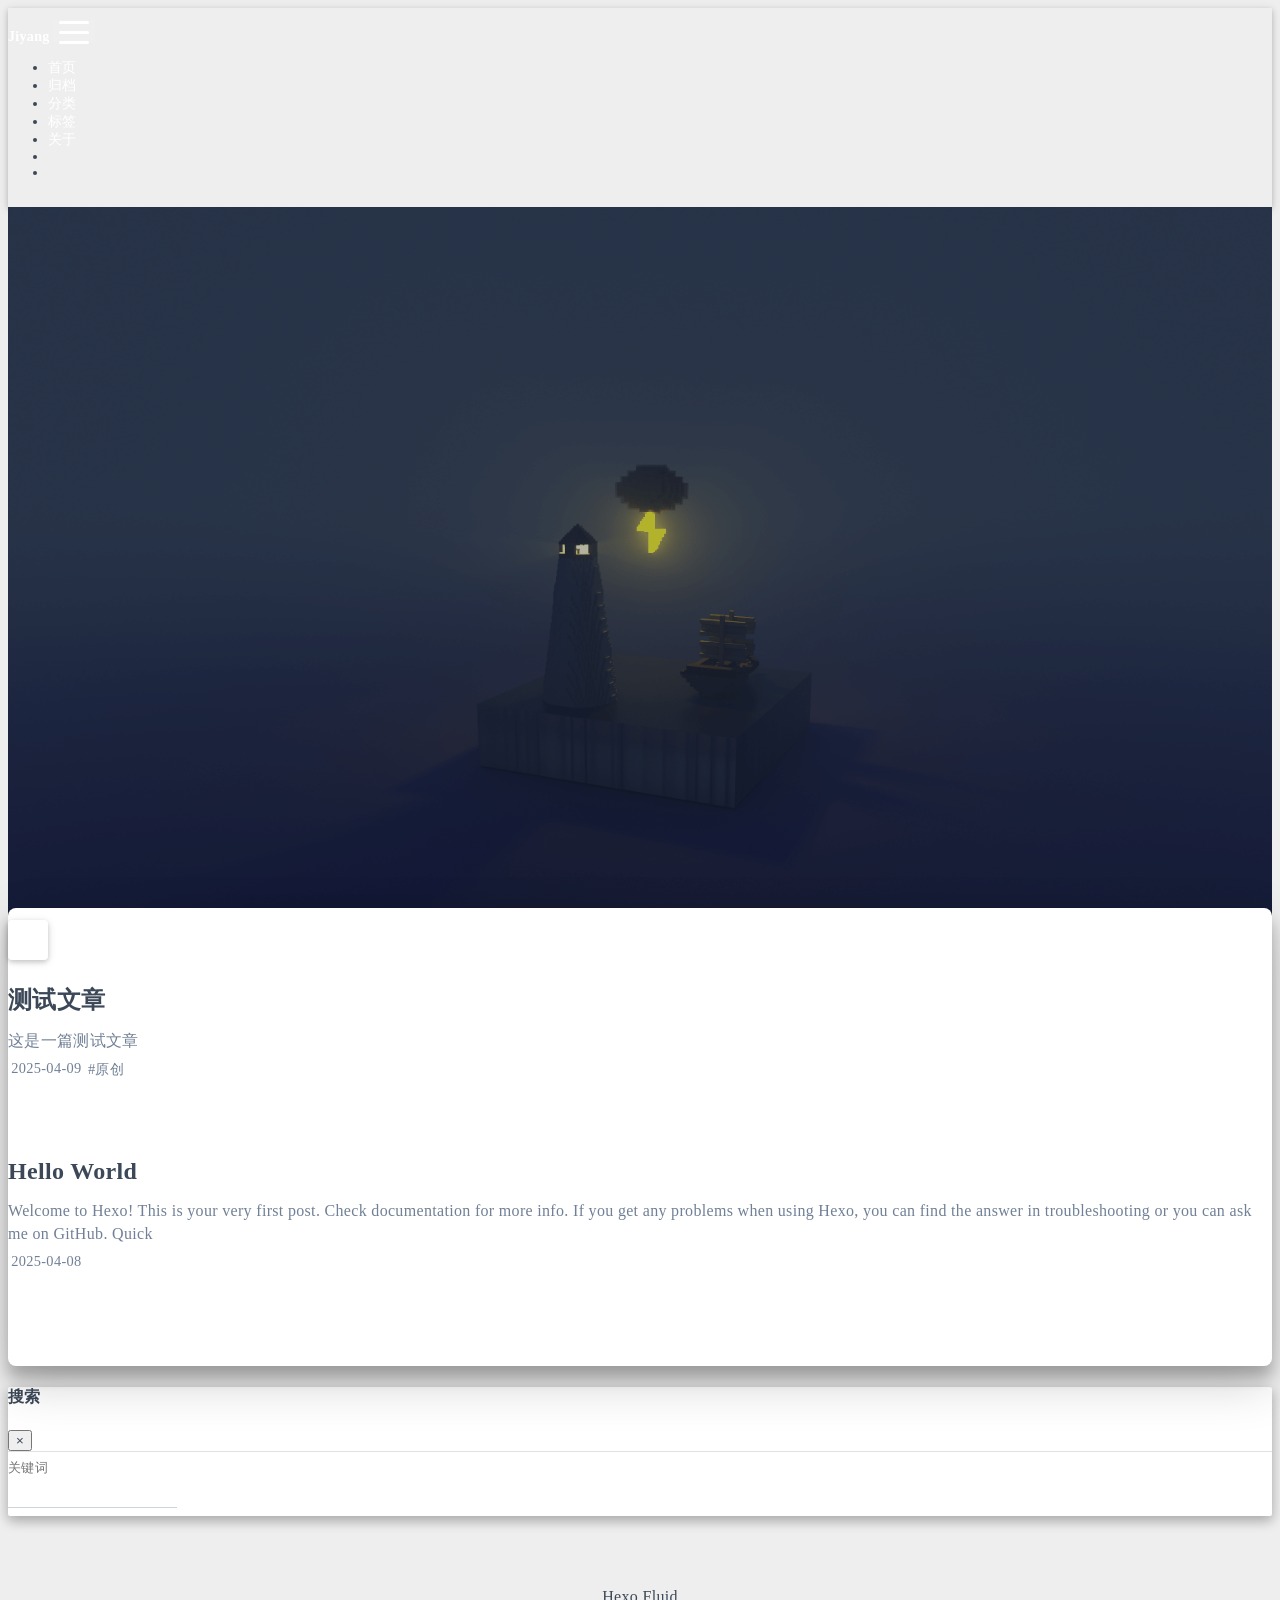
<file: index.html>
<!DOCTYPE html>
<html lang="zh-CN" data-default-color-scheme=auto>



<head>
  <meta charset="UTF-8">

  <link rel="apple-touch-icon" sizes="76x76" href="/img/fluid.png">
  <link rel="icon" href="/img/fluid.png">
  

  <meta name="viewport" content="width=device-width, initial-scale=1.0, maximum-scale=5.0, shrink-to-fit=no">
  <meta http-equiv="x-ua-compatible" content="ie=edge">
  
  <meta name="theme-color" content="#2f4154">
  <meta name="author" content="ChenJiyang">
  <meta name="keywords" content="">
  
    <meta name="description" content="Jiyang Blog">
<meta property="og:type" content="website">
<meta property="og:title" content="Jiyang">
<meta property="og:url" content="http://example.com/index.html">
<meta property="og:site_name" content="Jiyang">
<meta property="og:description" content="Jiyang Blog">
<meta property="og:locale" content="zh_CN">
<meta property="article:author" content="ChenJiyang">
<meta name="twitter:card" content="summary_large_image">
  
  
  
  <title>Jiyang</title>

  <link  rel="stylesheet" href="https://lib.baomitu.com/twitter-bootstrap/4.6.1/css/bootstrap.min.css" />





<!-- 主题依赖的图标库，不要自行修改 -->
<!-- Do not modify the link that theme dependent icons -->

<link rel="stylesheet" href="//at.alicdn.com/t/c/font_1749284_5i9bdhy70f8.css">



<link rel="stylesheet" href="//at.alicdn.com/t/c/font_1736178_k526ubmyhba.css">


<link  rel="stylesheet" href="/css/main.css" />


  <link id="highlight-css" rel="stylesheet" href="/css/highlight.css" />
  
    <link id="highlight-css-dark" rel="stylesheet" href="/css/highlight-dark.css" />
  




  <script id="fluid-configs">
    var Fluid = window.Fluid || {};
    Fluid.ctx = Object.assign({}, Fluid.ctx)
    var CONFIG = {"hostname":"example.com","root":"/","version":"1.9.8","typing":{"enable":true,"typeSpeed":70,"cursorChar":"_","loop":false,"scope":[]},"anchorjs":{"enable":true,"element":"h1,h2,h3,h4,h5,h6","placement":"left","visible":"hover","icon":""},"progressbar":{"enable":true,"height_px":3,"color":"#29d","options":{"showSpinner":false,"trickleSpeed":100}},"code_language":{"enable":true,"default":"TEXT"},"copy_btn":true,"image_caption":{"enable":true},"image_zoom":{"enable":true,"img_url_replace":["",""]},"toc":{"enable":true,"placement":"right","headingSelector":"h1,h2,h3,h4,h5,h6","collapseDepth":0},"lazyload":{"enable":true,"loading_img":"/img/loading.gif","onlypost":false,"offset_factor":2},"web_analytics":{"enable":true,"follow_dnt":true,"baidu":null,"google":{"measurement_id":null},"tencent":{"sid":null,"cid":null},"leancloud":{"app_id":"xGN4EGOf4oPCIUr2E6BwxQ4x-gzGzoHsz","app_key":"9xQtlixj0Y6fkducQRcvvfl6","server_url":"https://xgn4egof.lc-cn-n1-shared.com","path":"window.location.pathname","ignore_local":false},"umami":{"src":null,"website_id":null,"domains":null,"start_time":"2024-01-01T00:00:00.000Z","token":null,"api_server":null}},"search_path":"/local-search.xml","include_content_in_search":true};

    if (CONFIG.web_analytics.follow_dnt) {
      var dntVal = navigator.doNotTrack || window.doNotTrack || navigator.msDoNotTrack;
      Fluid.ctx.dnt = dntVal && (dntVal.startsWith('1') || dntVal.startsWith('yes') || dntVal.startsWith('on'));
    }
  </script>
  <script  src="/js/utils.js" ></script>
  <script  src="/js/color-schema.js" ></script>
  

  

  

  

  

  
    
  



  
<meta name="generator" content="Hexo 7.3.0"></head>


<body>
  

  <header>
    

<div class="header-inner" style="height: 100vh;">
  <nav id="navbar" class="navbar fixed-top  navbar-expand-lg navbar-dark scrolling-navbar">
  <div class="container">
    <a class="navbar-brand" href="/">
      <strong>Jiyang</strong>
    </a>

    <button id="navbar-toggler-btn" class="navbar-toggler" type="button" data-toggle="collapse"
            data-target="#navbarSupportedContent"
            aria-controls="navbarSupportedContent" aria-expanded="false" aria-label="Toggle navigation">
      <div class="animated-icon"><span></span><span></span><span></span></div>
    </button>

    <!-- Collapsible content -->
    <div class="collapse navbar-collapse" id="navbarSupportedContent">
      <ul class="navbar-nav ml-auto text-center">
        
          
          
          
          
            <li class="nav-item">
              <a class="nav-link" href="/" target="_self">
                <i class="iconfont icon-home-fill"></i>
                <span>首页</span>
              </a>
            </li>
          
        
          
          
          
          
            <li class="nav-item">
              <a class="nav-link" href="/archives/" target="_self">
                <i class="iconfont icon-archive-fill"></i>
                <span>归档</span>
              </a>
            </li>
          
        
          
          
          
          
            <li class="nav-item">
              <a class="nav-link" href="/categories/" target="_self">
                <i class="iconfont icon-category-fill"></i>
                <span>分类</span>
              </a>
            </li>
          
        
          
          
          
          
            <li class="nav-item">
              <a class="nav-link" href="/tags/" target="_self">
                <i class="iconfont icon-tags-fill"></i>
                <span>标签</span>
              </a>
            </li>
          
        
          
          
          
          
            <li class="nav-item">
              <a class="nav-link" href="/about/" target="_self">
                <i class="iconfont icon-user-fill"></i>
                <span>关于</span>
              </a>
            </li>
          
        
        
          <li class="nav-item" id="search-btn">
            <a class="nav-link" target="_self" href="javascript:;" data-toggle="modal" data-target="#modalSearch" aria-label="Search">
              <i class="iconfont icon-search"></i>
            </a>
          </li>
          
        
        
          <li class="nav-item" id="color-toggle-btn">
            <a class="nav-link" target="_self" href="javascript:;" aria-label="Color Toggle">
              <i class="iconfont icon-dark" id="color-toggle-icon"></i>
            </a>
          </li>
        
      </ul>
    </div>
  </div>
</nav>

  

<div id="banner" class="banner" parallax=true
     style="background: url('/img/default.png') no-repeat center center; background-size: cover;">
  <div class="full-bg-img">
    <div class="mask flex-center" style="background-color: rgba(0, 0, 0, 0.3)">
      <div class="banner-text text-center fade-in-up">
        <div class="h2">
          
            <span id="subtitle" data-typed-text="Jiyang Blog"></span>
          
        </div>

        
      </div>

      
        <div class="scroll-down-bar">
          <i class="iconfont icon-arrowdown"></i>
        </div>
      
    </div>
  </div>
</div>

</div>

  </header>

  <main>
    
      <div class="container nopadding-x-md">
        <div id="board"
          style="margin-top: 0">
          
          <div class="container">
            <div class="row">
              <div class="col-12 col-md-10 m-auto">
                


  <div class="row mx-auto index-card">
    
    
    <article class="col-12 col-md-12 mx-auto index-info">
      <h2 class="index-header">
        
        <a href="/2025/04/09/%E6%B5%8B%E8%AF%95%E6%96%87%E7%AB%A0/" target="_self">
          测试文章
        </a>
      </h2>

      
      <a class="index-excerpt index-excerpt__noimg" href="/2025/04/09/%E6%B5%8B%E8%AF%95%E6%96%87%E7%AB%A0/" target="_self">
        <div>
          这是一篇测试文章
        </div>
      </a>

      <div class="index-btm post-metas">
        
          <div class="post-meta mr-3">
            <i class="iconfont icon-date"></i>
            <time datetime="2025-04-09 21:25" pubdate>
              2025-04-09
            </time>
          </div>
        
        
        
          <div class="post-meta">
            <i class="iconfont icon-tags"></i>
            
              <a href="/tags/%E5%8E%9F%E5%88%9B/">#原创</a>
            
          </div>
        
      </div>
    </article>
  </div>

  <div class="row mx-auto index-card">
    
    
    <article class="col-12 col-md-12 mx-auto index-info">
      <h2 class="index-header">
        
        <a href="/2025/04/08/hello-world/" target="_self">
          Hello World
        </a>
      </h2>

      
      <a class="index-excerpt index-excerpt__noimg" href="/2025/04/08/hello-world/" target="_self">
        <div>
          Welcome to Hexo! This is your very first post. Check documentation for more info. If you get any problems when using Hexo, you can find the answer in troubleshooting or you can ask me on GitHub. Quick
        </div>
      </a>

      <div class="index-btm post-metas">
        
          <div class="post-meta mr-3">
            <i class="iconfont icon-date"></i>
            <time datetime="2025-04-08 22:33" pubdate>
              2025-04-08
            </time>
          </div>
        
        
        
      </div>
    </article>
  </div>





              </div>
            </div>
          </div>
        </div>
      </div>
    

    
      <a id="scroll-top-button" aria-label="TOP" href="#" role="button">
        <i class="iconfont icon-arrowup" aria-hidden="true"></i>
      </a>
    

    
      <div class="modal fade" id="modalSearch" tabindex="-1" role="dialog" aria-labelledby="ModalLabel"
     aria-hidden="true">
  <div class="modal-dialog modal-dialog-scrollable modal-lg" role="document">
    <div class="modal-content">
      <div class="modal-header text-center">
        <h4 class="modal-title w-100 font-weight-bold">搜索</h4>
        <button type="button" id="local-search-close" class="close" data-dismiss="modal" aria-label="Close">
          <span aria-hidden="true">&times;</span>
        </button>
      </div>
      <div class="modal-body mx-3">
        <div class="md-form mb-5">
          <input type="text" id="local-search-input" class="form-control validate">
          <label data-error="x" data-success="v" for="local-search-input">关键词</label>
        </div>
        <div class="list-group" id="local-search-result"></div>
      </div>
    </div>
  </div>
</div>

    

    
  </main>

  <footer>
    <div class="footer-inner">
  
    <div class="footer-content">
       <a href="https://hexo.io" target="_blank" rel="nofollow noopener"><span>Hexo</span></a> <i class="iconfont icon-love"></i> <a href="https://github.com/fluid-dev/hexo-theme-fluid" target="_blank" rel="nofollow noopener"><span>Fluid</span></a> 
    </div>
  
  
    <div class="statistics">
  
  

  
    
      <span id="leancloud-site-pv-container" style="display: none">
        总访问量
        <span id="leancloud-site-pv"></span>
        次
      </span>
    
    
      <span id="leancloud-site-uv-container" style="display: none">
        总访客数
        <span id="leancloud-site-uv"></span>
        人
      </span>
    
    

  

</div>

  
  
</div>

  </footer>

  <!-- Scripts -->
  
  <script  src="https://lib.baomitu.com/nprogress/0.2.0/nprogress.min.js" ></script>
  <link  rel="stylesheet" href="https://lib.baomitu.com/nprogress/0.2.0/nprogress.min.css" />

  <script>
    NProgress.configure({"showSpinner":false,"trickleSpeed":100})
    NProgress.start()
    window.addEventListener('load', function() {
      NProgress.done();
    })
  </script>


<script  src="https://lib.baomitu.com/jquery/3.6.4/jquery.min.js" ></script>
<script  src="https://lib.baomitu.com/twitter-bootstrap/4.6.1/js/bootstrap.min.js" ></script>
<script  src="/js/events.js" ></script>
<script  src="/js/plugins.js" ></script>


  <script  src="https://lib.baomitu.com/typed.js/2.0.12/typed.min.js" ></script>
  <script>
    (function (window, document) {
      var typing = Fluid.plugins.typing;
      var subtitle = document.getElementById('subtitle');
      if (!subtitle || !typing) {
        return;
      }
      var text = subtitle.getAttribute('data-typed-text');
      
        typing(text);
      
    })(window, document);
  </script>




  
    <script  src="/js/img-lazyload.js" ></script>
  




  <script defer src="/js/leancloud.js" ></script>

  <script  src="/js/local-search.js" ></script>





<!-- 主题的启动项，将它保持在最底部 -->
<!-- the boot of the theme, keep it at the bottom -->
<script  src="/js/boot.js" ></script>


  

  <noscript>
    <div class="noscript-warning">博客在允许 JavaScript 运行的环境下浏览效果更佳</div>
  </noscript>
</body>
</html>
</file>
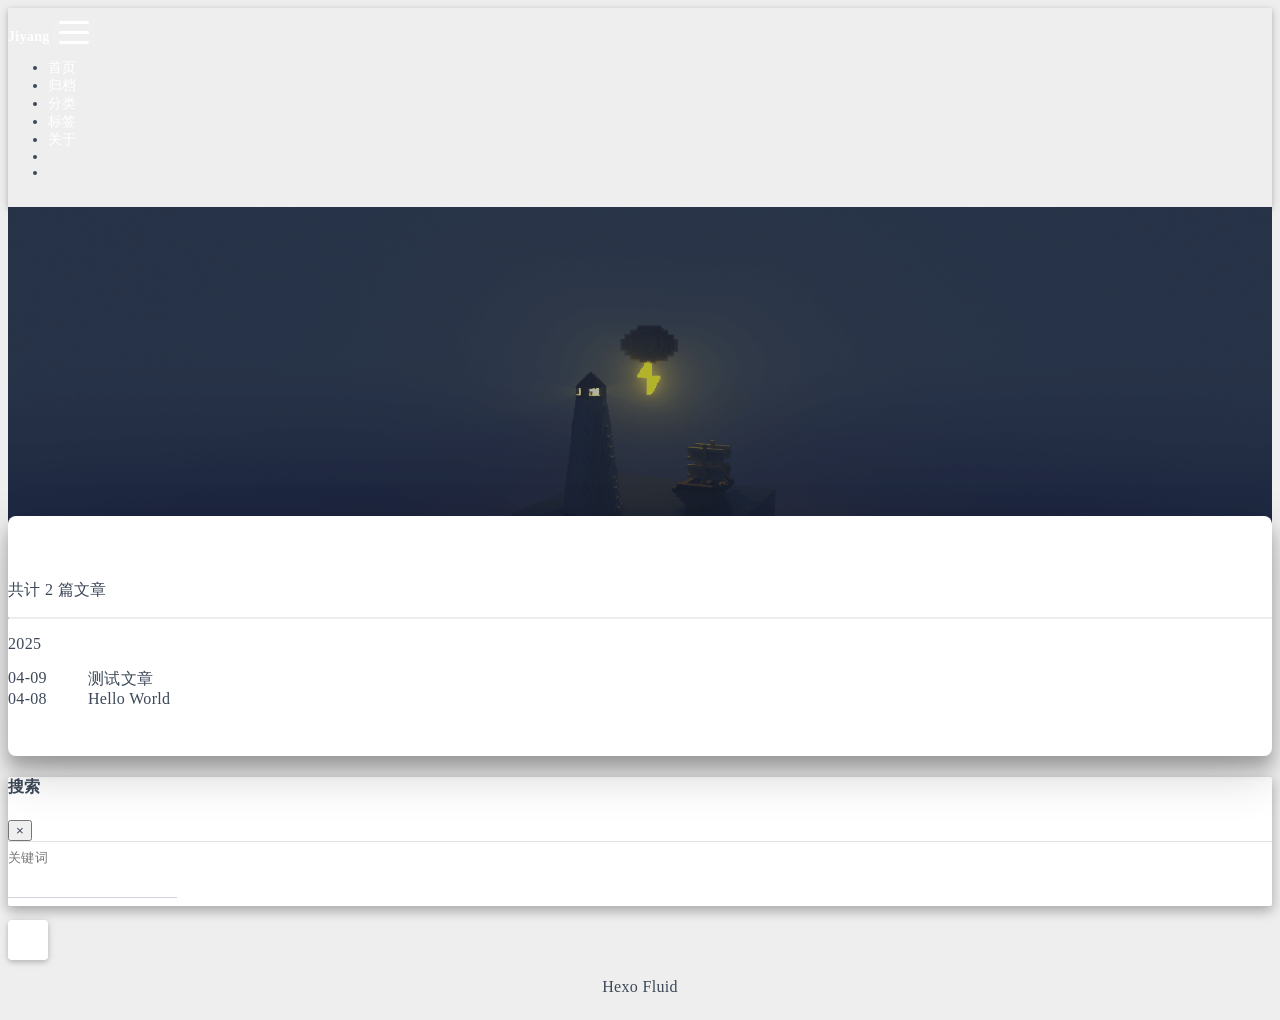
<file: archives/index.html>
<!DOCTYPE html>
<html lang="zh-CN" data-default-color-scheme=auto>



<head>
  <meta charset="UTF-8">

  <link rel="apple-touch-icon" sizes="76x76" href="/img/fluid.png">
  <link rel="icon" href="/img/fluid.png">
  

  <meta name="viewport" content="width=device-width, initial-scale=1.0, maximum-scale=5.0, shrink-to-fit=no">
  <meta http-equiv="x-ua-compatible" content="ie=edge">
  
  <meta name="theme-color" content="#2f4154">
  <meta name="author" content="ChenJiyang">
  <meta name="keywords" content="">
  
    <meta name="description" content="Jiyang Blog">
<meta property="og:type" content="website">
<meta property="og:title" content="归档">
<meta property="og:url" content="http://example.com/archives/index.html">
<meta property="og:site_name" content="Jiyang">
<meta property="og:description" content="Jiyang Blog">
<meta property="og:locale" content="zh_CN">
<meta property="article:author" content="ChenJiyang">
<meta name="twitter:card" content="summary_large_image">
  
  
  
  <title>归档 - Jiyang</title>

  <link  rel="stylesheet" href="https://lib.baomitu.com/twitter-bootstrap/4.6.1/css/bootstrap.min.css" />





<!-- 主题依赖的图标库，不要自行修改 -->
<!-- Do not modify the link that theme dependent icons -->

<link rel="stylesheet" href="//at.alicdn.com/t/c/font_1749284_5i9bdhy70f8.css">



<link rel="stylesheet" href="//at.alicdn.com/t/c/font_1736178_k526ubmyhba.css">


<link  rel="stylesheet" href="/css/main.css" />


  <link id="highlight-css" rel="stylesheet" href="/css/highlight.css" />
  
    <link id="highlight-css-dark" rel="stylesheet" href="/css/highlight-dark.css" />
  




  <script id="fluid-configs">
    var Fluid = window.Fluid || {};
    Fluid.ctx = Object.assign({}, Fluid.ctx)
    var CONFIG = {"hostname":"example.com","root":"/","version":"1.9.8","typing":{"enable":true,"typeSpeed":70,"cursorChar":"_","loop":false,"scope":[]},"anchorjs":{"enable":true,"element":"h1,h2,h3,h4,h5,h6","placement":"left","visible":"hover","icon":""},"progressbar":{"enable":true,"height_px":3,"color":"#29d","options":{"showSpinner":false,"trickleSpeed":100}},"code_language":{"enable":true,"default":"TEXT"},"copy_btn":true,"image_caption":{"enable":true},"image_zoom":{"enable":true,"img_url_replace":["",""]},"toc":{"enable":true,"placement":"right","headingSelector":"h1,h2,h3,h4,h5,h6","collapseDepth":0},"lazyload":{"enable":true,"loading_img":"/img/loading.gif","onlypost":false,"offset_factor":2},"web_analytics":{"enable":true,"follow_dnt":true,"baidu":null,"google":{"measurement_id":null},"tencent":{"sid":null,"cid":null},"leancloud":{"app_id":"xGN4EGOf4oPCIUr2E6BwxQ4x-gzGzoHsz","app_key":"9xQtlixj0Y6fkducQRcvvfl6","server_url":"https://xgn4egof.lc-cn-n1-shared.com","path":"window.location.pathname","ignore_local":false},"umami":{"src":null,"website_id":null,"domains":null,"start_time":"2024-01-01T00:00:00.000Z","token":null,"api_server":null}},"search_path":"/local-search.xml","include_content_in_search":true};

    if (CONFIG.web_analytics.follow_dnt) {
      var dntVal = navigator.doNotTrack || window.doNotTrack || navigator.msDoNotTrack;
      Fluid.ctx.dnt = dntVal && (dntVal.startsWith('1') || dntVal.startsWith('yes') || dntVal.startsWith('on'));
    }
  </script>
  <script  src="/js/utils.js" ></script>
  <script  src="/js/color-schema.js" ></script>
  

  

  

  

  

  
    
  



  
<meta name="generator" content="Hexo 7.3.0"></head>


<body>
  

  <header>
    

<div class="header-inner" style="height: 60vh;">
  <nav id="navbar" class="navbar fixed-top  navbar-expand-lg navbar-dark scrolling-navbar">
  <div class="container">
    <a class="navbar-brand" href="/">
      <strong>Jiyang</strong>
    </a>

    <button id="navbar-toggler-btn" class="navbar-toggler" type="button" data-toggle="collapse"
            data-target="#navbarSupportedContent"
            aria-controls="navbarSupportedContent" aria-expanded="false" aria-label="Toggle navigation">
      <div class="animated-icon"><span></span><span></span><span></span></div>
    </button>

    <!-- Collapsible content -->
    <div class="collapse navbar-collapse" id="navbarSupportedContent">
      <ul class="navbar-nav ml-auto text-center">
        
          
          
          
          
            <li class="nav-item">
              <a class="nav-link" href="/" target="_self">
                <i class="iconfont icon-home-fill"></i>
                <span>首页</span>
              </a>
            </li>
          
        
          
          
          
          
            <li class="nav-item">
              <a class="nav-link" href="/archives/" target="_self">
                <i class="iconfont icon-archive-fill"></i>
                <span>归档</span>
              </a>
            </li>
          
        
          
          
          
          
            <li class="nav-item">
              <a class="nav-link" href="/categories/" target="_self">
                <i class="iconfont icon-category-fill"></i>
                <span>分类</span>
              </a>
            </li>
          
        
          
          
          
          
            <li class="nav-item">
              <a class="nav-link" href="/tags/" target="_self">
                <i class="iconfont icon-tags-fill"></i>
                <span>标签</span>
              </a>
            </li>
          
        
          
          
          
          
            <li class="nav-item">
              <a class="nav-link" href="/about/" target="_self">
                <i class="iconfont icon-user-fill"></i>
                <span>关于</span>
              </a>
            </li>
          
        
        
          <li class="nav-item" id="search-btn">
            <a class="nav-link" target="_self" href="javascript:;" data-toggle="modal" data-target="#modalSearch" aria-label="Search">
              <i class="iconfont icon-search"></i>
            </a>
          </li>
          
        
        
          <li class="nav-item" id="color-toggle-btn">
            <a class="nav-link" target="_self" href="javascript:;" aria-label="Color Toggle">
              <i class="iconfont icon-dark" id="color-toggle-icon"></i>
            </a>
          </li>
        
      </ul>
    </div>
  </div>
</nav>

  

<div id="banner" class="banner" parallax=true
     style="background: url('/img/default.png') no-repeat center center; background-size: cover;">
  <div class="full-bg-img">
    <div class="mask flex-center" style="background-color: rgba(0, 0, 0, 0.3)">
      <div class="banner-text text-center fade-in-up">
        <div class="h2">
          
            <span id="subtitle" data-typed-text="归档"></span>
          
        </div>

        
      </div>

      
    </div>
  </div>
</div>

</div>

  </header>

  <main>
    
      <div class="container nopadding-x-md">
        <div id="board"
          >
          
          <div class="container">
            <div class="row">
              <div class="col-12 col-md-10 m-auto">
                

<div class="list-group">
  <p class="h4">共计 2 篇文章</p>
  <hr>
  
  
    
      
      <p class="h5">2025</p>
    
    <a href="/2025/04/09/%E6%B5%8B%E8%AF%95%E6%96%87%E7%AB%A0/" class="list-group-item list-group-item-action">
      <time>04-09</time>
      <div class="list-group-item-title">测试文章</div>
    </a>
  
    
    <a href="/2025/04/08/hello-world/" class="list-group-item list-group-item-action">
      <time>04-08</time>
      <div class="list-group-item-title">Hello World</div>
    </a>
  
</div>





              </div>
            </div>
          </div>
        </div>
      </div>
    

    
      <a id="scroll-top-button" aria-label="TOP" href="#" role="button">
        <i class="iconfont icon-arrowup" aria-hidden="true"></i>
      </a>
    

    
      <div class="modal fade" id="modalSearch" tabindex="-1" role="dialog" aria-labelledby="ModalLabel"
     aria-hidden="true">
  <div class="modal-dialog modal-dialog-scrollable modal-lg" role="document">
    <div class="modal-content">
      <div class="modal-header text-center">
        <h4 class="modal-title w-100 font-weight-bold">搜索</h4>
        <button type="button" id="local-search-close" class="close" data-dismiss="modal" aria-label="Close">
          <span aria-hidden="true">&times;</span>
        </button>
      </div>
      <div class="modal-body mx-3">
        <div class="md-form mb-5">
          <input type="text" id="local-search-input" class="form-control validate">
          <label data-error="x" data-success="v" for="local-search-input">关键词</label>
        </div>
        <div class="list-group" id="local-search-result"></div>
      </div>
    </div>
  </div>
</div>

    

    
  </main>

  <footer>
    <div class="footer-inner">
  
    <div class="footer-content">
       <a href="https://hexo.io" target="_blank" rel="nofollow noopener"><span>Hexo</span></a> <i class="iconfont icon-love"></i> <a href="https://github.com/fluid-dev/hexo-theme-fluid" target="_blank" rel="nofollow noopener"><span>Fluid</span></a> 
    </div>
  
  
    <div class="statistics">
  
  

  
    
      <span id="leancloud-site-pv-container" style="display: none">
        总访问量
        <span id="leancloud-site-pv"></span>
        次
      </span>
    
    
      <span id="leancloud-site-uv-container" style="display: none">
        总访客数
        <span id="leancloud-site-uv"></span>
        人
      </span>
    
    

  

</div>

  
  
</div>

  </footer>

  <!-- Scripts -->
  
  <script  src="https://lib.baomitu.com/nprogress/0.2.0/nprogress.min.js" ></script>
  <link  rel="stylesheet" href="https://lib.baomitu.com/nprogress/0.2.0/nprogress.min.css" />

  <script>
    NProgress.configure({"showSpinner":false,"trickleSpeed":100})
    NProgress.start()
    window.addEventListener('load', function() {
      NProgress.done();
    })
  </script>


<script  src="https://lib.baomitu.com/jquery/3.6.4/jquery.min.js" ></script>
<script  src="https://lib.baomitu.com/twitter-bootstrap/4.6.1/js/bootstrap.min.js" ></script>
<script  src="/js/events.js" ></script>
<script  src="/js/plugins.js" ></script>


  <script  src="https://lib.baomitu.com/typed.js/2.0.12/typed.min.js" ></script>
  <script>
    (function (window, document) {
      var typing = Fluid.plugins.typing;
      var subtitle = document.getElementById('subtitle');
      if (!subtitle || !typing) {
        return;
      }
      var text = subtitle.getAttribute('data-typed-text');
      
        typing(text);
      
    })(window, document);
  </script>




  
    <script  src="/js/img-lazyload.js" ></script>
  




  <script defer src="/js/leancloud.js" ></script>

  <script  src="/js/local-search.js" ></script>





<!-- 主题的启动项，将它保持在最底部 -->
<!-- the boot of the theme, keep it at the bottom -->
<script  src="/js/boot.js" ></script>


  

  <noscript>
    <div class="noscript-warning">博客在允许 JavaScript 运行的环境下浏览效果更佳</div>
  </noscript>
</body>
</html>
</file>
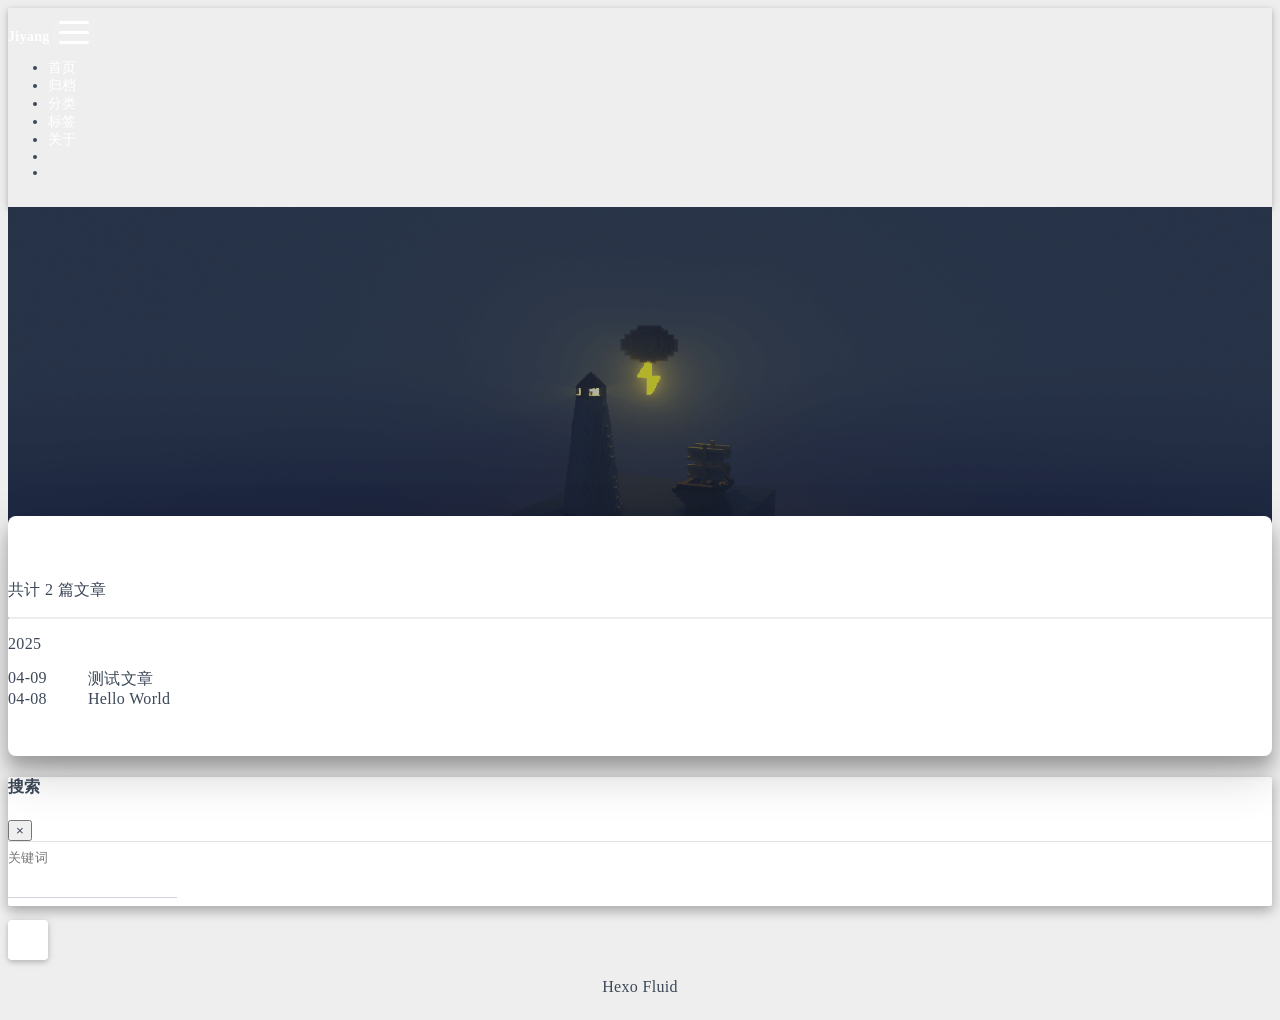
<file: archives/2025/index.html>
<!DOCTYPE html>
<html lang="zh-CN" data-default-color-scheme=auto>



<head>
  <meta charset="UTF-8">

  <link rel="apple-touch-icon" sizes="76x76" href="/img/fluid.png">
  <link rel="icon" href="/img/fluid.png">
  

  <meta name="viewport" content="width=device-width, initial-scale=1.0, maximum-scale=5.0, shrink-to-fit=no">
  <meta http-equiv="x-ua-compatible" content="ie=edge">
  
  <meta name="theme-color" content="#2f4154">
  <meta name="author" content="ChenJiyang">
  <meta name="keywords" content="">
  
    <meta name="description" content="Jiyang Blog">
<meta property="og:type" content="website">
<meta property="og:title" content="归档">
<meta property="og:url" content="http://example.com/archives/2025/index.html">
<meta property="og:site_name" content="Jiyang">
<meta property="og:description" content="Jiyang Blog">
<meta property="og:locale" content="zh_CN">
<meta property="article:author" content="ChenJiyang">
<meta name="twitter:card" content="summary_large_image">
  
  
  
  <title>归档 - Jiyang</title>

  <link  rel="stylesheet" href="https://lib.baomitu.com/twitter-bootstrap/4.6.1/css/bootstrap.min.css" />





<!-- 主题依赖的图标库，不要自行修改 -->
<!-- Do not modify the link that theme dependent icons -->

<link rel="stylesheet" href="//at.alicdn.com/t/c/font_1749284_5i9bdhy70f8.css">



<link rel="stylesheet" href="//at.alicdn.com/t/c/font_1736178_k526ubmyhba.css">


<link  rel="stylesheet" href="/css/main.css" />


  <link id="highlight-css" rel="stylesheet" href="/css/highlight.css" />
  
    <link id="highlight-css-dark" rel="stylesheet" href="/css/highlight-dark.css" />
  




  <script id="fluid-configs">
    var Fluid = window.Fluid || {};
    Fluid.ctx = Object.assign({}, Fluid.ctx)
    var CONFIG = {"hostname":"example.com","root":"/","version":"1.9.8","typing":{"enable":true,"typeSpeed":70,"cursorChar":"_","loop":false,"scope":[]},"anchorjs":{"enable":true,"element":"h1,h2,h3,h4,h5,h6","placement":"left","visible":"hover","icon":""},"progressbar":{"enable":true,"height_px":3,"color":"#29d","options":{"showSpinner":false,"trickleSpeed":100}},"code_language":{"enable":true,"default":"TEXT"},"copy_btn":true,"image_caption":{"enable":true},"image_zoom":{"enable":true,"img_url_replace":["",""]},"toc":{"enable":true,"placement":"right","headingSelector":"h1,h2,h3,h4,h5,h6","collapseDepth":0},"lazyload":{"enable":true,"loading_img":"/img/loading.gif","onlypost":false,"offset_factor":2},"web_analytics":{"enable":true,"follow_dnt":true,"baidu":null,"google":{"measurement_id":null},"tencent":{"sid":null,"cid":null},"leancloud":{"app_id":"xGN4EGOf4oPCIUr2E6BwxQ4x-gzGzoHsz","app_key":"9xQtlixj0Y6fkducQRcvvfl6","server_url":"https://xgn4egof.lc-cn-n1-shared.com","path":"window.location.pathname","ignore_local":false},"umami":{"src":null,"website_id":null,"domains":null,"start_time":"2024-01-01T00:00:00.000Z","token":null,"api_server":null}},"search_path":"/local-search.xml","include_content_in_search":true};

    if (CONFIG.web_analytics.follow_dnt) {
      var dntVal = navigator.doNotTrack || window.doNotTrack || navigator.msDoNotTrack;
      Fluid.ctx.dnt = dntVal && (dntVal.startsWith('1') || dntVal.startsWith('yes') || dntVal.startsWith('on'));
    }
  </script>
  <script  src="/js/utils.js" ></script>
  <script  src="/js/color-schema.js" ></script>
  

  

  

  

  

  
    
  



  
<meta name="generator" content="Hexo 7.3.0"></head>


<body>
  

  <header>
    

<div class="header-inner" style="height: 60vh;">
  <nav id="navbar" class="navbar fixed-top  navbar-expand-lg navbar-dark scrolling-navbar">
  <div class="container">
    <a class="navbar-brand" href="/">
      <strong>Jiyang</strong>
    </a>

    <button id="navbar-toggler-btn" class="navbar-toggler" type="button" data-toggle="collapse"
            data-target="#navbarSupportedContent"
            aria-controls="navbarSupportedContent" aria-expanded="false" aria-label="Toggle navigation">
      <div class="animated-icon"><span></span><span></span><span></span></div>
    </button>

    <!-- Collapsible content -->
    <div class="collapse navbar-collapse" id="navbarSupportedContent">
      <ul class="navbar-nav ml-auto text-center">
        
          
          
          
          
            <li class="nav-item">
              <a class="nav-link" href="/" target="_self">
                <i class="iconfont icon-home-fill"></i>
                <span>首页</span>
              </a>
            </li>
          
        
          
          
          
          
            <li class="nav-item">
              <a class="nav-link" href="/archives/" target="_self">
                <i class="iconfont icon-archive-fill"></i>
                <span>归档</span>
              </a>
            </li>
          
        
          
          
          
          
            <li class="nav-item">
              <a class="nav-link" href="/categories/" target="_self">
                <i class="iconfont icon-category-fill"></i>
                <span>分类</span>
              </a>
            </li>
          
        
          
          
          
          
            <li class="nav-item">
              <a class="nav-link" href="/tags/" target="_self">
                <i class="iconfont icon-tags-fill"></i>
                <span>标签</span>
              </a>
            </li>
          
        
          
          
          
          
            <li class="nav-item">
              <a class="nav-link" href="/about/" target="_self">
                <i class="iconfont icon-user-fill"></i>
                <span>关于</span>
              </a>
            </li>
          
        
        
          <li class="nav-item" id="search-btn">
            <a class="nav-link" target="_self" href="javascript:;" data-toggle="modal" data-target="#modalSearch" aria-label="Search">
              <i class="iconfont icon-search"></i>
            </a>
          </li>
          
        
        
          <li class="nav-item" id="color-toggle-btn">
            <a class="nav-link" target="_self" href="javascript:;" aria-label="Color Toggle">
              <i class="iconfont icon-dark" id="color-toggle-icon"></i>
            </a>
          </li>
        
      </ul>
    </div>
  </div>
</nav>

  

<div id="banner" class="banner" parallax=true
     style="background: url('/img/default.png') no-repeat center center; background-size: cover;">
  <div class="full-bg-img">
    <div class="mask flex-center" style="background-color: rgba(0, 0, 0, 0.3)">
      <div class="banner-text text-center fade-in-up">
        <div class="h2">
          
            <span id="subtitle" data-typed-text="归档"></span>
          
        </div>

        
      </div>

      
    </div>
  </div>
</div>

</div>

  </header>

  <main>
    
      <div class="container nopadding-x-md">
        <div id="board"
          >
          
          <div class="container">
            <div class="row">
              <div class="col-12 col-md-10 m-auto">
                

<div class="list-group">
  <p class="h4">共计 2 篇文章</p>
  <hr>
  
  
    
      
      <p class="h5">2025</p>
    
    <a href="/2025/04/09/%E6%B5%8B%E8%AF%95%E6%96%87%E7%AB%A0/" class="list-group-item list-group-item-action">
      <time>04-09</time>
      <div class="list-group-item-title">测试文章</div>
    </a>
  
    
    <a href="/2025/04/08/hello-world/" class="list-group-item list-group-item-action">
      <time>04-08</time>
      <div class="list-group-item-title">Hello World</div>
    </a>
  
</div>





              </div>
            </div>
          </div>
        </div>
      </div>
    

    
      <a id="scroll-top-button" aria-label="TOP" href="#" role="button">
        <i class="iconfont icon-arrowup" aria-hidden="true"></i>
      </a>
    

    
      <div class="modal fade" id="modalSearch" tabindex="-1" role="dialog" aria-labelledby="ModalLabel"
     aria-hidden="true">
  <div class="modal-dialog modal-dialog-scrollable modal-lg" role="document">
    <div class="modal-content">
      <div class="modal-header text-center">
        <h4 class="modal-title w-100 font-weight-bold">搜索</h4>
        <button type="button" id="local-search-close" class="close" data-dismiss="modal" aria-label="Close">
          <span aria-hidden="true">&times;</span>
        </button>
      </div>
      <div class="modal-body mx-3">
        <div class="md-form mb-5">
          <input type="text" id="local-search-input" class="form-control validate">
          <label data-error="x" data-success="v" for="local-search-input">关键词</label>
        </div>
        <div class="list-group" id="local-search-result"></div>
      </div>
    </div>
  </div>
</div>

    

    
  </main>

  <footer>
    <div class="footer-inner">
  
    <div class="footer-content">
       <a href="https://hexo.io" target="_blank" rel="nofollow noopener"><span>Hexo</span></a> <i class="iconfont icon-love"></i> <a href="https://github.com/fluid-dev/hexo-theme-fluid" target="_blank" rel="nofollow noopener"><span>Fluid</span></a> 
    </div>
  
  
    <div class="statistics">
  
  

  
    
      <span id="leancloud-site-pv-container" style="display: none">
        总访问量
        <span id="leancloud-site-pv"></span>
        次
      </span>
    
    
      <span id="leancloud-site-uv-container" style="display: none">
        总访客数
        <span id="leancloud-site-uv"></span>
        人
      </span>
    
    

  

</div>

  
  
</div>

  </footer>

  <!-- Scripts -->
  
  <script  src="https://lib.baomitu.com/nprogress/0.2.0/nprogress.min.js" ></script>
  <link  rel="stylesheet" href="https://lib.baomitu.com/nprogress/0.2.0/nprogress.min.css" />

  <script>
    NProgress.configure({"showSpinner":false,"trickleSpeed":100})
    NProgress.start()
    window.addEventListener('load', function() {
      NProgress.done();
    })
  </script>


<script  src="https://lib.baomitu.com/jquery/3.6.4/jquery.min.js" ></script>
<script  src="https://lib.baomitu.com/twitter-bootstrap/4.6.1/js/bootstrap.min.js" ></script>
<script  src="/js/events.js" ></script>
<script  src="/js/plugins.js" ></script>


  <script  src="https://lib.baomitu.com/typed.js/2.0.12/typed.min.js" ></script>
  <script>
    (function (window, document) {
      var typing = Fluid.plugins.typing;
      var subtitle = document.getElementById('subtitle');
      if (!subtitle || !typing) {
        return;
      }
      var text = subtitle.getAttribute('data-typed-text');
      
        typing(text);
      
    })(window, document);
  </script>




  
    <script  src="/js/img-lazyload.js" ></script>
  




  <script defer src="/js/leancloud.js" ></script>

  <script  src="/js/local-search.js" ></script>





<!-- 主题的启动项，将它保持在最底部 -->
<!-- the boot of the theme, keep it at the bottom -->
<script  src="/js/boot.js" ></script>


  

  <noscript>
    <div class="noscript-warning">博客在允许 JavaScript 运行的环境下浏览效果更佳</div>
  </noscript>
</body>
</html>
</file>
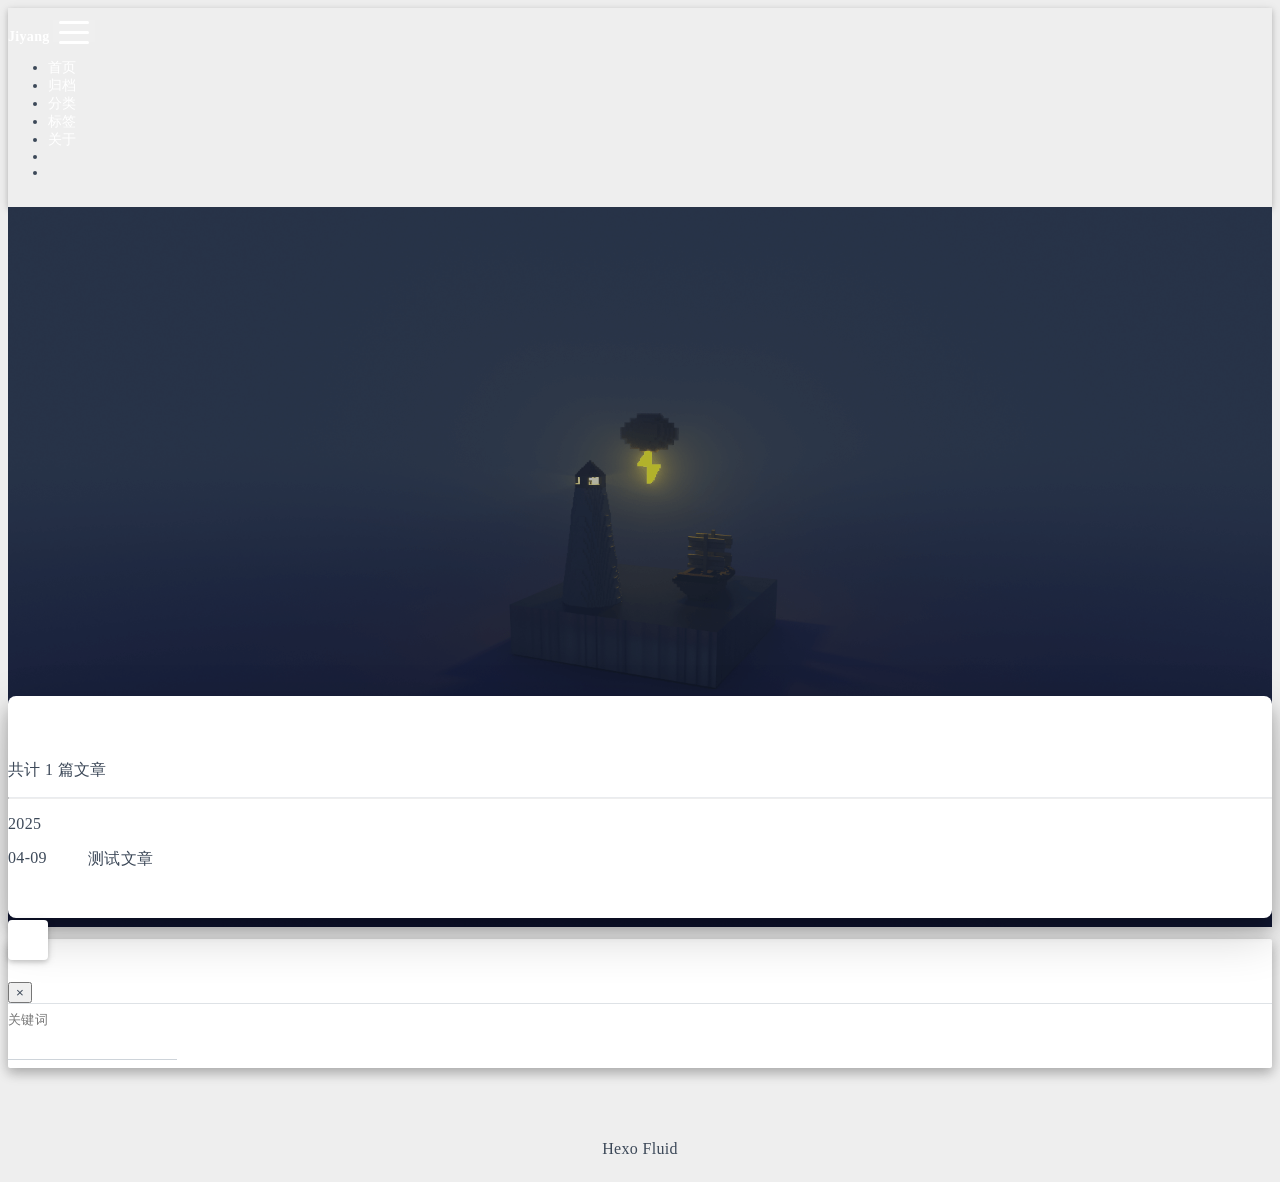
<file: tags/原创/index.html>
<!DOCTYPE html>
<html lang="zh-CN" data-default-color-scheme=auto>



<head>
  <meta charset="UTF-8">

  <link rel="apple-touch-icon" sizes="76x76" href="/img/fluid.png">
  <link rel="icon" href="/img/fluid.png">
  

  <meta name="viewport" content="width=device-width, initial-scale=1.0, maximum-scale=5.0, shrink-to-fit=no">
  <meta http-equiv="x-ua-compatible" content="ie=edge">
  
  <meta name="theme-color" content="#2f4154">
  <meta name="author" content="ChenJiyang">
  <meta name="keywords" content="">
  
    <meta name="description" content="Jiyang Blog">
<meta property="og:type" content="website">
<meta property="og:title" content="标签 - 原创">
<meta property="og:url" content="http://example.com/tags/%E5%8E%9F%E5%88%9B/index.html">
<meta property="og:site_name" content="Jiyang">
<meta property="og:description" content="Jiyang Blog">
<meta property="og:locale" content="zh_CN">
<meta property="article:author" content="ChenJiyang">
<meta name="twitter:card" content="summary_large_image">
  
  
  
  <title>标签 - 原创 - Jiyang</title>

  <link  rel="stylesheet" href="https://lib.baomitu.com/twitter-bootstrap/4.6.1/css/bootstrap.min.css" />





<!-- 主题依赖的图标库，不要自行修改 -->
<!-- Do not modify the link that theme dependent icons -->

<link rel="stylesheet" href="//at.alicdn.com/t/c/font_1749284_5i9bdhy70f8.css">



<link rel="stylesheet" href="//at.alicdn.com/t/c/font_1736178_k526ubmyhba.css">


<link  rel="stylesheet" href="/css/main.css" />


  <link id="highlight-css" rel="stylesheet" href="/css/highlight.css" />
  
    <link id="highlight-css-dark" rel="stylesheet" href="/css/highlight-dark.css" />
  




  <script id="fluid-configs">
    var Fluid = window.Fluid || {};
    Fluid.ctx = Object.assign({}, Fluid.ctx)
    var CONFIG = {"hostname":"example.com","root":"/","version":"1.9.8","typing":{"enable":true,"typeSpeed":70,"cursorChar":"_","loop":false,"scope":[]},"anchorjs":{"enable":true,"element":"h1,h2,h3,h4,h5,h6","placement":"left","visible":"hover","icon":""},"progressbar":{"enable":true,"height_px":3,"color":"#29d","options":{"showSpinner":false,"trickleSpeed":100}},"code_language":{"enable":true,"default":"TEXT"},"copy_btn":true,"image_caption":{"enable":true},"image_zoom":{"enable":true,"img_url_replace":["",""]},"toc":{"enable":true,"placement":"right","headingSelector":"h1,h2,h3,h4,h5,h6","collapseDepth":0},"lazyload":{"enable":true,"loading_img":"/img/loading.gif","onlypost":false,"offset_factor":2},"web_analytics":{"enable":true,"follow_dnt":true,"baidu":null,"google":{"measurement_id":null},"tencent":{"sid":null,"cid":null},"leancloud":{"app_id":"xGN4EGOf4oPCIUr2E6BwxQ4x-gzGzoHsz","app_key":"9xQtlixj0Y6fkducQRcvvfl6","server_url":"https://xgn4egof.lc-cn-n1-shared.com","path":"window.location.pathname","ignore_local":false},"umami":{"src":null,"website_id":null,"domains":null,"start_time":"2024-01-01T00:00:00.000Z","token":null,"api_server":null}},"search_path":"/local-search.xml","include_content_in_search":true};

    if (CONFIG.web_analytics.follow_dnt) {
      var dntVal = navigator.doNotTrack || window.doNotTrack || navigator.msDoNotTrack;
      Fluid.ctx.dnt = dntVal && (dntVal.startsWith('1') || dntVal.startsWith('yes') || dntVal.startsWith('on'));
    }
  </script>
  <script  src="/js/utils.js" ></script>
  <script  src="/js/color-schema.js" ></script>
  

  

  

  

  

  
    
  



  
<meta name="generator" content="Hexo 7.3.0"></head>


<body>
  

  <header>
    

<div class="header-inner" style="height: 80vh;">
  <nav id="navbar" class="navbar fixed-top  navbar-expand-lg navbar-dark scrolling-navbar">
  <div class="container">
    <a class="navbar-brand" href="/">
      <strong>Jiyang</strong>
    </a>

    <button id="navbar-toggler-btn" class="navbar-toggler" type="button" data-toggle="collapse"
            data-target="#navbarSupportedContent"
            aria-controls="navbarSupportedContent" aria-expanded="false" aria-label="Toggle navigation">
      <div class="animated-icon"><span></span><span></span><span></span></div>
    </button>

    <!-- Collapsible content -->
    <div class="collapse navbar-collapse" id="navbarSupportedContent">
      <ul class="navbar-nav ml-auto text-center">
        
          
          
          
          
            <li class="nav-item">
              <a class="nav-link" href="/" target="_self">
                <i class="iconfont icon-home-fill"></i>
                <span>首页</span>
              </a>
            </li>
          
        
          
          
          
          
            <li class="nav-item">
              <a class="nav-link" href="/archives/" target="_self">
                <i class="iconfont icon-archive-fill"></i>
                <span>归档</span>
              </a>
            </li>
          
        
          
          
          
          
            <li class="nav-item">
              <a class="nav-link" href="/categories/" target="_self">
                <i class="iconfont icon-category-fill"></i>
                <span>分类</span>
              </a>
            </li>
          
        
          
          
          
          
            <li class="nav-item">
              <a class="nav-link" href="/tags/" target="_self">
                <i class="iconfont icon-tags-fill"></i>
                <span>标签</span>
              </a>
            </li>
          
        
          
          
          
          
            <li class="nav-item">
              <a class="nav-link" href="/about/" target="_self">
                <i class="iconfont icon-user-fill"></i>
                <span>关于</span>
              </a>
            </li>
          
        
        
          <li class="nav-item" id="search-btn">
            <a class="nav-link" target="_self" href="javascript:;" data-toggle="modal" data-target="#modalSearch" aria-label="Search">
              <i class="iconfont icon-search"></i>
            </a>
          </li>
          
        
        
          <li class="nav-item" id="color-toggle-btn">
            <a class="nav-link" target="_self" href="javascript:;" aria-label="Color Toggle">
              <i class="iconfont icon-dark" id="color-toggle-icon"></i>
            </a>
          </li>
        
      </ul>
    </div>
  </div>
</nav>

  

<div id="banner" class="banner" parallax=true
     style="background: url('/img/default.png') no-repeat center center; background-size: cover;">
  <div class="full-bg-img">
    <div class="mask flex-center" style="background-color: rgba(0, 0, 0, 0.3)">
      <div class="banner-text text-center fade-in-up">
        <div class="h2">
          
            <span id="subtitle" data-typed-text="标签 - 原创"></span>
          
        </div>

        
      </div>

      
        <div class="scroll-down-bar">
          <i class="iconfont icon-arrowdown"></i>
        </div>
      
    </div>
  </div>
</div>

</div>

  </header>

  <main>
    
      <div class="container nopadding-x-md">
        <div id="board"
          >
          
          <div class="container">
            <div class="row">
              <div class="col-12 col-md-10 m-auto">
                

<div class="list-group">
  <p class="h4">共计 1 篇文章</p>
  <hr>
  
  
    
      
      <p class="h5">2025</p>
    
    <a href="/2025/04/09/%E6%B5%8B%E8%AF%95%E6%96%87%E7%AB%A0/" class="list-group-item list-group-item-action">
      <time>04-09</time>
      <div class="list-group-item-title">测试文章</div>
    </a>
  
</div>





              </div>
            </div>
          </div>
        </div>
      </div>
    

    
      <a id="scroll-top-button" aria-label="TOP" href="#" role="button">
        <i class="iconfont icon-arrowup" aria-hidden="true"></i>
      </a>
    

    
      <div class="modal fade" id="modalSearch" tabindex="-1" role="dialog" aria-labelledby="ModalLabel"
     aria-hidden="true">
  <div class="modal-dialog modal-dialog-scrollable modal-lg" role="document">
    <div class="modal-content">
      <div class="modal-header text-center">
        <h4 class="modal-title w-100 font-weight-bold">搜索</h4>
        <button type="button" id="local-search-close" class="close" data-dismiss="modal" aria-label="Close">
          <span aria-hidden="true">&times;</span>
        </button>
      </div>
      <div class="modal-body mx-3">
        <div class="md-form mb-5">
          <input type="text" id="local-search-input" class="form-control validate">
          <label data-error="x" data-success="v" for="local-search-input">关键词</label>
        </div>
        <div class="list-group" id="local-search-result"></div>
      </div>
    </div>
  </div>
</div>

    

    
  </main>

  <footer>
    <div class="footer-inner">
  
    <div class="footer-content">
       <a href="https://hexo.io" target="_blank" rel="nofollow noopener"><span>Hexo</span></a> <i class="iconfont icon-love"></i> <a href="https://github.com/fluid-dev/hexo-theme-fluid" target="_blank" rel="nofollow noopener"><span>Fluid</span></a> 
    </div>
  
  
    <div class="statistics">
  
  

  
    
      <span id="leancloud-site-pv-container" style="display: none">
        总访问量
        <span id="leancloud-site-pv"></span>
        次
      </span>
    
    
      <span id="leancloud-site-uv-container" style="display: none">
        总访客数
        <span id="leancloud-site-uv"></span>
        人
      </span>
    
    

  

</div>

  
  
</div>

  </footer>

  <!-- Scripts -->
  
  <script  src="https://lib.baomitu.com/nprogress/0.2.0/nprogress.min.js" ></script>
  <link  rel="stylesheet" href="https://lib.baomitu.com/nprogress/0.2.0/nprogress.min.css" />

  <script>
    NProgress.configure({"showSpinner":false,"trickleSpeed":100})
    NProgress.start()
    window.addEventListener('load', function() {
      NProgress.done();
    })
  </script>


<script  src="https://lib.baomitu.com/jquery/3.6.4/jquery.min.js" ></script>
<script  src="https://lib.baomitu.com/twitter-bootstrap/4.6.1/js/bootstrap.min.js" ></script>
<script  src="/js/events.js" ></script>
<script  src="/js/plugins.js" ></script>


  <script  src="https://lib.baomitu.com/typed.js/2.0.12/typed.min.js" ></script>
  <script>
    (function (window, document) {
      var typing = Fluid.plugins.typing;
      var subtitle = document.getElementById('subtitle');
      if (!subtitle || !typing) {
        return;
      }
      var text = subtitle.getAttribute('data-typed-text');
      
        typing(text);
      
    })(window, document);
  </script>




  
    <script  src="/js/img-lazyload.js" ></script>
  




  <script defer src="/js/leancloud.js" ></script>

  <script  src="/js/local-search.js" ></script>





<!-- 主题的启动项，将它保持在最底部 -->
<!-- the boot of the theme, keep it at the bottom -->
<script  src="/js/boot.js" ></script>


  

  <noscript>
    <div class="noscript-warning">博客在允许 JavaScript 运行的环境下浏览效果更佳</div>
  </noscript>
</body>
</html>
</file>
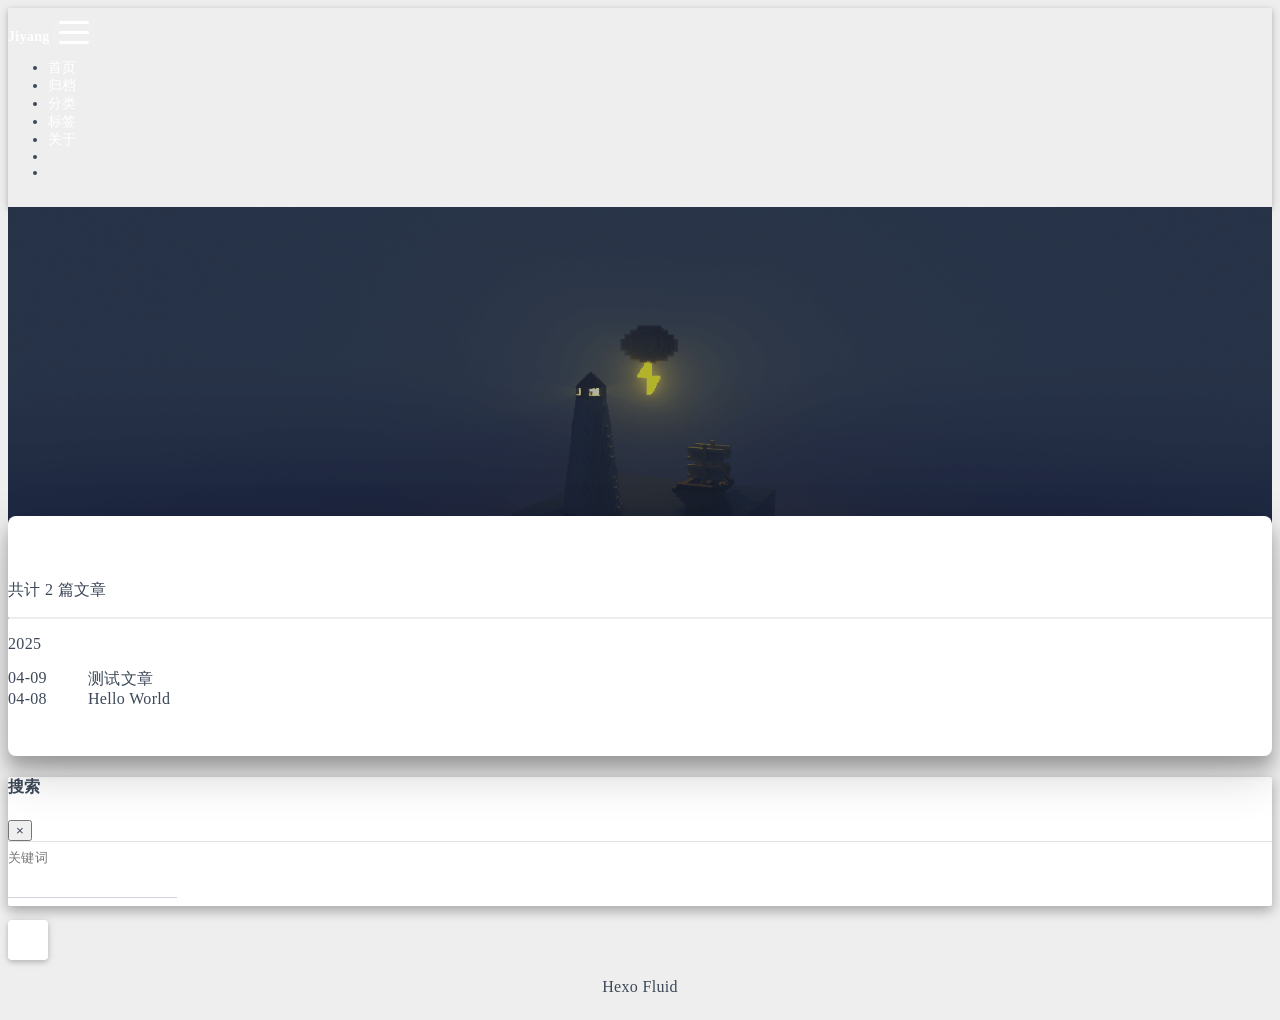
<file: archives/2025/04/index.html>
<!DOCTYPE html>
<html lang="zh-CN" data-default-color-scheme=auto>



<head>
  <meta charset="UTF-8">

  <link rel="apple-touch-icon" sizes="76x76" href="/img/fluid.png">
  <link rel="icon" href="/img/fluid.png">
  

  <meta name="viewport" content="width=device-width, initial-scale=1.0, maximum-scale=5.0, shrink-to-fit=no">
  <meta http-equiv="x-ua-compatible" content="ie=edge">
  
  <meta name="theme-color" content="#2f4154">
  <meta name="author" content="ChenJiyang">
  <meta name="keywords" content="">
  
    <meta name="description" content="Jiyang Blog">
<meta property="og:type" content="website">
<meta property="og:title" content="归档">
<meta property="og:url" content="http://example.com/archives/2025/04/index.html">
<meta property="og:site_name" content="Jiyang">
<meta property="og:description" content="Jiyang Blog">
<meta property="og:locale" content="zh_CN">
<meta property="article:author" content="ChenJiyang">
<meta name="twitter:card" content="summary_large_image">
  
  
  
  <title>归档 - Jiyang</title>

  <link  rel="stylesheet" href="https://lib.baomitu.com/twitter-bootstrap/4.6.1/css/bootstrap.min.css" />





<!-- 主题依赖的图标库，不要自行修改 -->
<!-- Do not modify the link that theme dependent icons -->

<link rel="stylesheet" href="//at.alicdn.com/t/c/font_1749284_5i9bdhy70f8.css">



<link rel="stylesheet" href="//at.alicdn.com/t/c/font_1736178_k526ubmyhba.css">


<link  rel="stylesheet" href="/css/main.css" />


  <link id="highlight-css" rel="stylesheet" href="/css/highlight.css" />
  
    <link id="highlight-css-dark" rel="stylesheet" href="/css/highlight-dark.css" />
  




  <script id="fluid-configs">
    var Fluid = window.Fluid || {};
    Fluid.ctx = Object.assign({}, Fluid.ctx)
    var CONFIG = {"hostname":"example.com","root":"/","version":"1.9.8","typing":{"enable":true,"typeSpeed":70,"cursorChar":"_","loop":false,"scope":[]},"anchorjs":{"enable":true,"element":"h1,h2,h3,h4,h5,h6","placement":"left","visible":"hover","icon":""},"progressbar":{"enable":true,"height_px":3,"color":"#29d","options":{"showSpinner":false,"trickleSpeed":100}},"code_language":{"enable":true,"default":"TEXT"},"copy_btn":true,"image_caption":{"enable":true},"image_zoom":{"enable":true,"img_url_replace":["",""]},"toc":{"enable":true,"placement":"right","headingSelector":"h1,h2,h3,h4,h5,h6","collapseDepth":0},"lazyload":{"enable":true,"loading_img":"/img/loading.gif","onlypost":false,"offset_factor":2},"web_analytics":{"enable":true,"follow_dnt":true,"baidu":null,"google":{"measurement_id":null},"tencent":{"sid":null,"cid":null},"leancloud":{"app_id":"xGN4EGOf4oPCIUr2E6BwxQ4x-gzGzoHsz","app_key":"9xQtlixj0Y6fkducQRcvvfl6","server_url":"https://xgn4egof.lc-cn-n1-shared.com","path":"window.location.pathname","ignore_local":false},"umami":{"src":null,"website_id":null,"domains":null,"start_time":"2024-01-01T00:00:00.000Z","token":null,"api_server":null}},"search_path":"/local-search.xml","include_content_in_search":true};

    if (CONFIG.web_analytics.follow_dnt) {
      var dntVal = navigator.doNotTrack || window.doNotTrack || navigator.msDoNotTrack;
      Fluid.ctx.dnt = dntVal && (dntVal.startsWith('1') || dntVal.startsWith('yes') || dntVal.startsWith('on'));
    }
  </script>
  <script  src="/js/utils.js" ></script>
  <script  src="/js/color-schema.js" ></script>
  

  

  

  

  

  
    
  



  
<meta name="generator" content="Hexo 7.3.0"></head>


<body>
  

  <header>
    

<div class="header-inner" style="height: 60vh;">
  <nav id="navbar" class="navbar fixed-top  navbar-expand-lg navbar-dark scrolling-navbar">
  <div class="container">
    <a class="navbar-brand" href="/">
      <strong>Jiyang</strong>
    </a>

    <button id="navbar-toggler-btn" class="navbar-toggler" type="button" data-toggle="collapse"
            data-target="#navbarSupportedContent"
            aria-controls="navbarSupportedContent" aria-expanded="false" aria-label="Toggle navigation">
      <div class="animated-icon"><span></span><span></span><span></span></div>
    </button>

    <!-- Collapsible content -->
    <div class="collapse navbar-collapse" id="navbarSupportedContent">
      <ul class="navbar-nav ml-auto text-center">
        
          
          
          
          
            <li class="nav-item">
              <a class="nav-link" href="/" target="_self">
                <i class="iconfont icon-home-fill"></i>
                <span>首页</span>
              </a>
            </li>
          
        
          
          
          
          
            <li class="nav-item">
              <a class="nav-link" href="/archives/" target="_self">
                <i class="iconfont icon-archive-fill"></i>
                <span>归档</span>
              </a>
            </li>
          
        
          
          
          
          
            <li class="nav-item">
              <a class="nav-link" href="/categories/" target="_self">
                <i class="iconfont icon-category-fill"></i>
                <span>分类</span>
              </a>
            </li>
          
        
          
          
          
          
            <li class="nav-item">
              <a class="nav-link" href="/tags/" target="_self">
                <i class="iconfont icon-tags-fill"></i>
                <span>标签</span>
              </a>
            </li>
          
        
          
          
          
          
            <li class="nav-item">
              <a class="nav-link" href="/about/" target="_self">
                <i class="iconfont icon-user-fill"></i>
                <span>关于</span>
              </a>
            </li>
          
        
        
          <li class="nav-item" id="search-btn">
            <a class="nav-link" target="_self" href="javascript:;" data-toggle="modal" data-target="#modalSearch" aria-label="Search">
              <i class="iconfont icon-search"></i>
            </a>
          </li>
          
        
        
          <li class="nav-item" id="color-toggle-btn">
            <a class="nav-link" target="_self" href="javascript:;" aria-label="Color Toggle">
              <i class="iconfont icon-dark" id="color-toggle-icon"></i>
            </a>
          </li>
        
      </ul>
    </div>
  </div>
</nav>

  

<div id="banner" class="banner" parallax=true
     style="background: url('/img/default.png') no-repeat center center; background-size: cover;">
  <div class="full-bg-img">
    <div class="mask flex-center" style="background-color: rgba(0, 0, 0, 0.3)">
      <div class="banner-text text-center fade-in-up">
        <div class="h2">
          
            <span id="subtitle" data-typed-text="归档"></span>
          
        </div>

        
      </div>

      
    </div>
  </div>
</div>

</div>

  </header>

  <main>
    
      <div class="container nopadding-x-md">
        <div id="board"
          >
          
          <div class="container">
            <div class="row">
              <div class="col-12 col-md-10 m-auto">
                

<div class="list-group">
  <p class="h4">共计 2 篇文章</p>
  <hr>
  
  
    
      
      <p class="h5">2025</p>
    
    <a href="/2025/04/09/%E6%B5%8B%E8%AF%95%E6%96%87%E7%AB%A0/" class="list-group-item list-group-item-action">
      <time>04-09</time>
      <div class="list-group-item-title">测试文章</div>
    </a>
  
    
    <a href="/2025/04/08/hello-world/" class="list-group-item list-group-item-action">
      <time>04-08</time>
      <div class="list-group-item-title">Hello World</div>
    </a>
  
</div>





              </div>
            </div>
          </div>
        </div>
      </div>
    

    
      <a id="scroll-top-button" aria-label="TOP" href="#" role="button">
        <i class="iconfont icon-arrowup" aria-hidden="true"></i>
      </a>
    

    
      <div class="modal fade" id="modalSearch" tabindex="-1" role="dialog" aria-labelledby="ModalLabel"
     aria-hidden="true">
  <div class="modal-dialog modal-dialog-scrollable modal-lg" role="document">
    <div class="modal-content">
      <div class="modal-header text-center">
        <h4 class="modal-title w-100 font-weight-bold">搜索</h4>
        <button type="button" id="local-search-close" class="close" data-dismiss="modal" aria-label="Close">
          <span aria-hidden="true">&times;</span>
        </button>
      </div>
      <div class="modal-body mx-3">
        <div class="md-form mb-5">
          <input type="text" id="local-search-input" class="form-control validate">
          <label data-error="x" data-success="v" for="local-search-input">关键词</label>
        </div>
        <div class="list-group" id="local-search-result"></div>
      </div>
    </div>
  </div>
</div>

    

    
  </main>

  <footer>
    <div class="footer-inner">
  
    <div class="footer-content">
       <a href="https://hexo.io" target="_blank" rel="nofollow noopener"><span>Hexo</span></a> <i class="iconfont icon-love"></i> <a href="https://github.com/fluid-dev/hexo-theme-fluid" target="_blank" rel="nofollow noopener"><span>Fluid</span></a> 
    </div>
  
  
    <div class="statistics">
  
  

  
    
      <span id="leancloud-site-pv-container" style="display: none">
        总访问量
        <span id="leancloud-site-pv"></span>
        次
      </span>
    
    
      <span id="leancloud-site-uv-container" style="display: none">
        总访客数
        <span id="leancloud-site-uv"></span>
        人
      </span>
    
    

  

</div>

  
  
</div>

  </footer>

  <!-- Scripts -->
  
  <script  src="https://lib.baomitu.com/nprogress/0.2.0/nprogress.min.js" ></script>
  <link  rel="stylesheet" href="https://lib.baomitu.com/nprogress/0.2.0/nprogress.min.css" />

  <script>
    NProgress.configure({"showSpinner":false,"trickleSpeed":100})
    NProgress.start()
    window.addEventListener('load', function() {
      NProgress.done();
    })
  </script>


<script  src="https://lib.baomitu.com/jquery/3.6.4/jquery.min.js" ></script>
<script  src="https://lib.baomitu.com/twitter-bootstrap/4.6.1/js/bootstrap.min.js" ></script>
<script  src="/js/events.js" ></script>
<script  src="/js/plugins.js" ></script>


  <script  src="https://lib.baomitu.com/typed.js/2.0.12/typed.min.js" ></script>
  <script>
    (function (window, document) {
      var typing = Fluid.plugins.typing;
      var subtitle = document.getElementById('subtitle');
      if (!subtitle || !typing) {
        return;
      }
      var text = subtitle.getAttribute('data-typed-text');
      
        typing(text);
      
    })(window, document);
  </script>




  
    <script  src="/js/img-lazyload.js" ></script>
  




  <script defer src="/js/leancloud.js" ></script>

  <script  src="/js/local-search.js" ></script>





<!-- 主题的启动项，将它保持在最底部 -->
<!-- the boot of the theme, keep it at the bottom -->
<script  src="/js/boot.js" ></script>


  

  <noscript>
    <div class="noscript-warning">博客在允许 JavaScript 运行的环境下浏览效果更佳</div>
  </noscript>
</body>
</html>
</file>
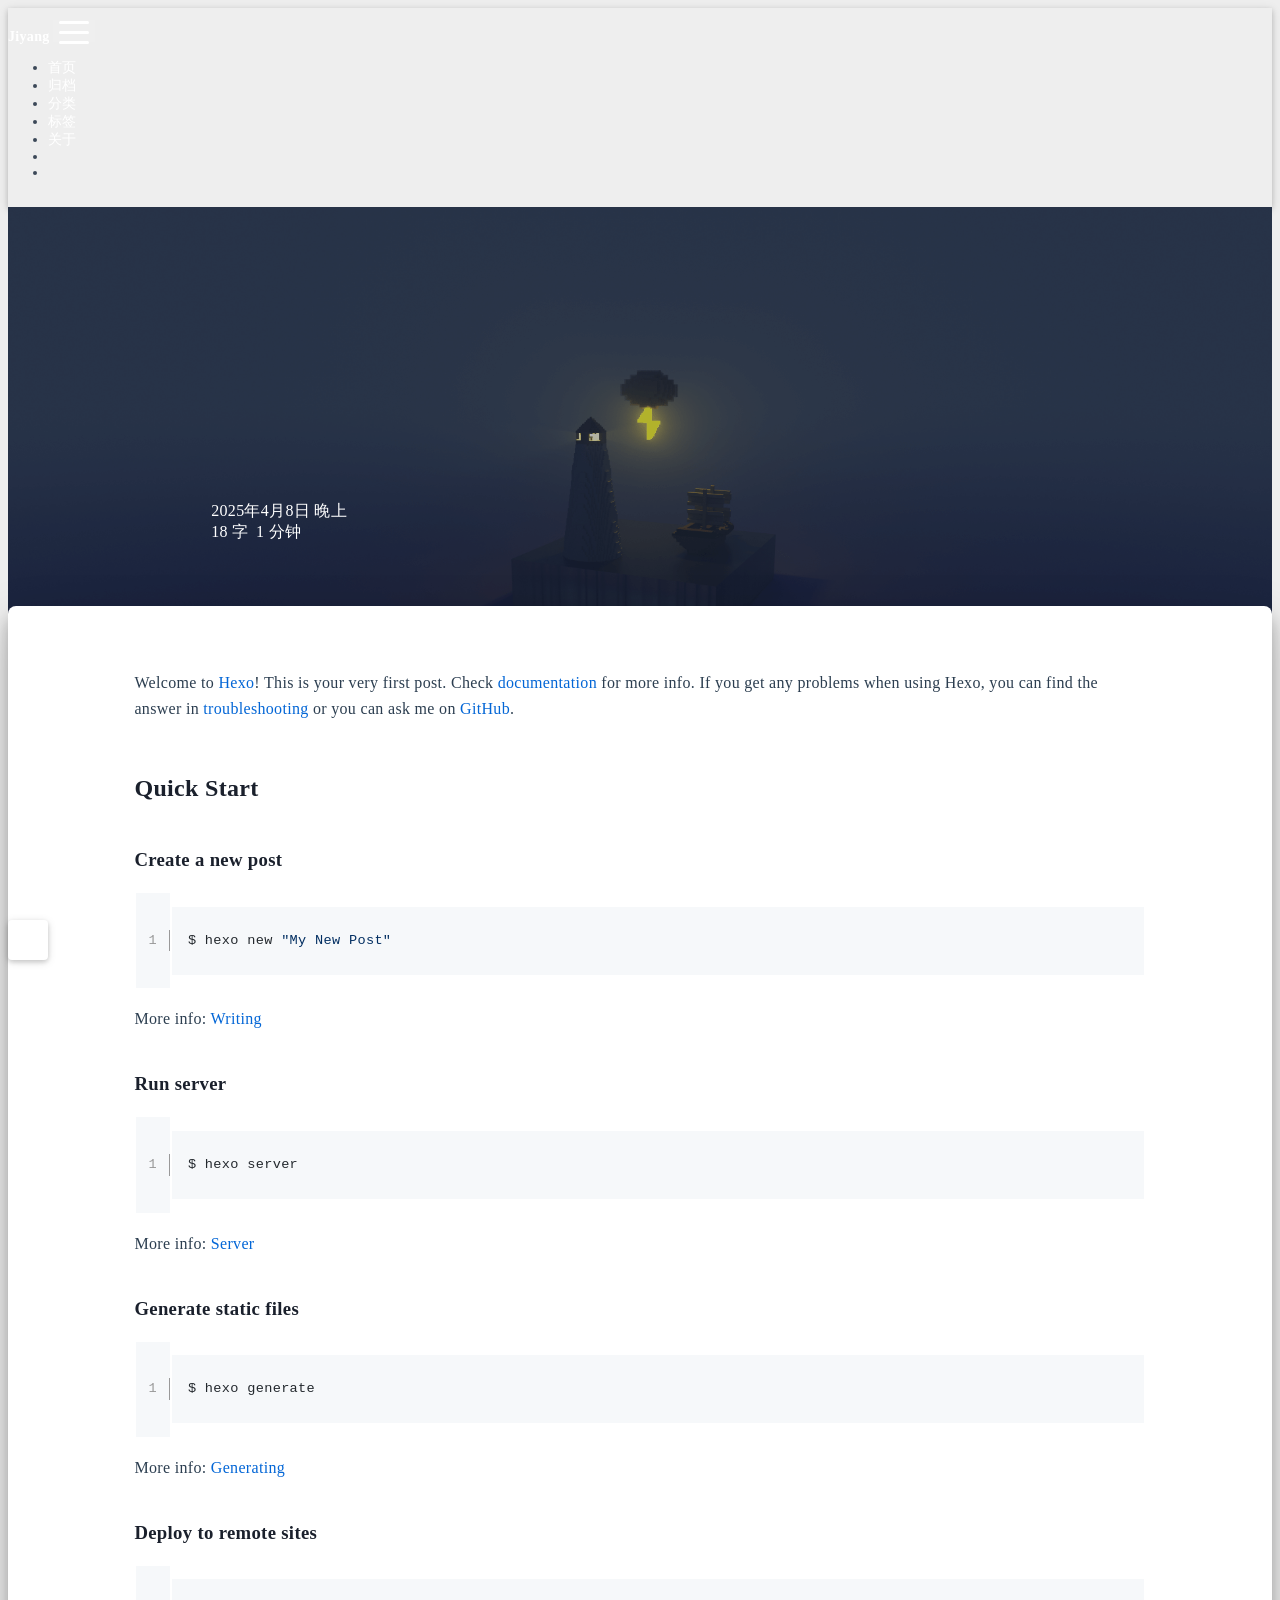
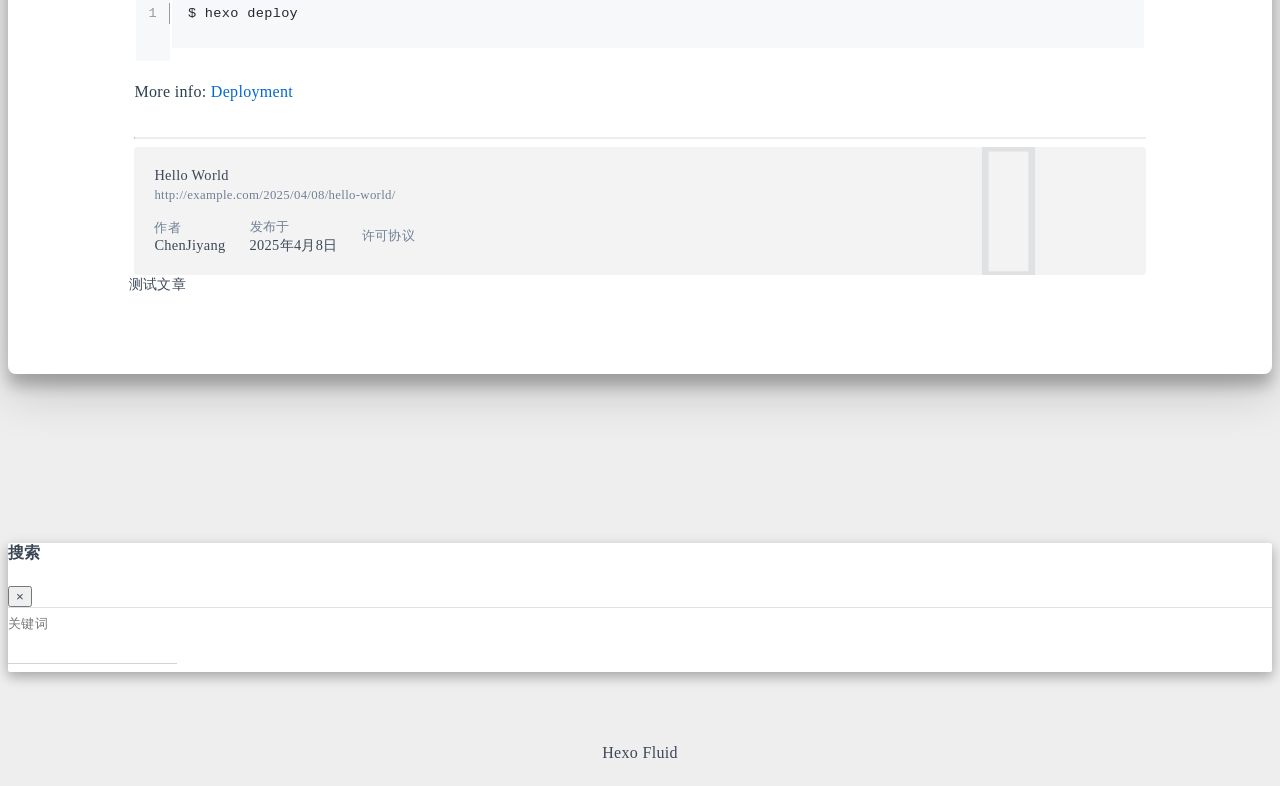
<file: 2025/04/08/hello-world/index.html>
<!DOCTYPE html>
<html lang="zh-CN" data-default-color-scheme=auto>



<head>
  <meta charset="UTF-8">

  <link rel="apple-touch-icon" sizes="76x76" href="/img/fluid.png">
  <link rel="icon" href="/img/fluid.png">
  

  <meta name="viewport" content="width=device-width, initial-scale=1.0, maximum-scale=5.0, shrink-to-fit=no">
  <meta http-equiv="x-ua-compatible" content="ie=edge">
  
  <meta name="theme-color" content="#2f4154">
  <meta name="author" content="ChenJiyang">
  <meta name="keywords" content="">
  
    <meta name="description" content="Welcome to Hexo! This is your very first post. Check documentation for more info. If you get any problems when using Hexo, you can find the answer in troubleshooting or you can ask me on GitHub. Quick">
<meta property="og:type" content="article">
<meta property="og:title" content="Hello World">
<meta property="og:url" content="http://example.com/2025/04/08/hello-world/index.html">
<meta property="og:site_name" content="Jiyang">
<meta property="og:description" content="Welcome to Hexo! This is your very first post. Check documentation for more info. If you get any problems when using Hexo, you can find the answer in troubleshooting or you can ask me on GitHub. Quick">
<meta property="og:locale" content="zh_CN">
<meta property="article:published_time" content="2025-04-08T14:33:09.258Z">
<meta property="article:modified_time" content="2025-04-08T14:31:05.596Z">
<meta property="article:author" content="ChenJiyang">
<meta name="twitter:card" content="summary_large_image">
  
  
  
  <title>Hello World - Jiyang</title>

  <link  rel="stylesheet" href="https://lib.baomitu.com/twitter-bootstrap/4.6.1/css/bootstrap.min.css" />



  <link  rel="stylesheet" href="https://lib.baomitu.com/github-markdown-css/4.0.0/github-markdown.min.css" />

  <link  rel="stylesheet" href="https://lib.baomitu.com/hint.css/2.7.0/hint.min.css" />

  <link  rel="stylesheet" href="https://lib.baomitu.com/fancybox/3.5.7/jquery.fancybox.min.css" />



<!-- 主题依赖的图标库，不要自行修改 -->
<!-- Do not modify the link that theme dependent icons -->

<link rel="stylesheet" href="//at.alicdn.com/t/c/font_1749284_5i9bdhy70f8.css">



<link rel="stylesheet" href="//at.alicdn.com/t/c/font_1736178_k526ubmyhba.css">


<link  rel="stylesheet" href="/css/main.css" />


  <link id="highlight-css" rel="stylesheet" href="/css/highlight.css" />
  
    <link id="highlight-css-dark" rel="stylesheet" href="/css/highlight-dark.css" />
  




  <script id="fluid-configs">
    var Fluid = window.Fluid || {};
    Fluid.ctx = Object.assign({}, Fluid.ctx)
    var CONFIG = {"hostname":"example.com","root":"/","version":"1.9.8","typing":{"enable":true,"typeSpeed":70,"cursorChar":"_","loop":false,"scope":[]},"anchorjs":{"enable":true,"element":"h1,h2,h3,h4,h5,h6","placement":"left","visible":"hover","icon":""},"progressbar":{"enable":true,"height_px":3,"color":"#29d","options":{"showSpinner":false,"trickleSpeed":100}},"code_language":{"enable":true,"default":"TEXT"},"copy_btn":true,"image_caption":{"enable":true},"image_zoom":{"enable":true,"img_url_replace":["",""]},"toc":{"enable":true,"placement":"right","headingSelector":"h1,h2,h3,h4,h5,h6","collapseDepth":0},"lazyload":{"enable":true,"loading_img":"/img/loading.gif","onlypost":false,"offset_factor":2},"web_analytics":{"enable":true,"follow_dnt":true,"baidu":null,"google":{"measurement_id":null},"tencent":{"sid":null,"cid":null},"leancloud":{"app_id":"xGN4EGOf4oPCIUr2E6BwxQ4x-gzGzoHsz","app_key":"9xQtlixj0Y6fkducQRcvvfl6","server_url":"https://xgn4egof.lc-cn-n1-shared.com","path":"window.location.pathname","ignore_local":false},"umami":{"src":null,"website_id":null,"domains":null,"start_time":"2024-01-01T00:00:00.000Z","token":null,"api_server":null}},"search_path":"/local-search.xml","include_content_in_search":true};

    if (CONFIG.web_analytics.follow_dnt) {
      var dntVal = navigator.doNotTrack || window.doNotTrack || navigator.msDoNotTrack;
      Fluid.ctx.dnt = dntVal && (dntVal.startsWith('1') || dntVal.startsWith('yes') || dntVal.startsWith('on'));
    }
  </script>
  <script  src="/js/utils.js" ></script>
  <script  src="/js/color-schema.js" ></script>
  

  

  

  

  

  
    
  



  
<meta name="generator" content="Hexo 7.3.0"></head>


<body>
  

  <header>
    

<div class="header-inner" style="height: 70vh;">
  <nav id="navbar" class="navbar fixed-top  navbar-expand-lg navbar-dark scrolling-navbar">
  <div class="container">
    <a class="navbar-brand" href="/">
      <strong>Jiyang</strong>
    </a>

    <button id="navbar-toggler-btn" class="navbar-toggler" type="button" data-toggle="collapse"
            data-target="#navbarSupportedContent"
            aria-controls="navbarSupportedContent" aria-expanded="false" aria-label="Toggle navigation">
      <div class="animated-icon"><span></span><span></span><span></span></div>
    </button>

    <!-- Collapsible content -->
    <div class="collapse navbar-collapse" id="navbarSupportedContent">
      <ul class="navbar-nav ml-auto text-center">
        
          
          
          
          
            <li class="nav-item">
              <a class="nav-link" href="/" target="_self">
                <i class="iconfont icon-home-fill"></i>
                <span>首页</span>
              </a>
            </li>
          
        
          
          
          
          
            <li class="nav-item">
              <a class="nav-link" href="/archives/" target="_self">
                <i class="iconfont icon-archive-fill"></i>
                <span>归档</span>
              </a>
            </li>
          
        
          
          
          
          
            <li class="nav-item">
              <a class="nav-link" href="/categories/" target="_self">
                <i class="iconfont icon-category-fill"></i>
                <span>分类</span>
              </a>
            </li>
          
        
          
          
          
          
            <li class="nav-item">
              <a class="nav-link" href="/tags/" target="_self">
                <i class="iconfont icon-tags-fill"></i>
                <span>标签</span>
              </a>
            </li>
          
        
          
          
          
          
            <li class="nav-item">
              <a class="nav-link" href="/about/" target="_self">
                <i class="iconfont icon-user-fill"></i>
                <span>关于</span>
              </a>
            </li>
          
        
        
          <li class="nav-item" id="search-btn">
            <a class="nav-link" target="_self" href="javascript:;" data-toggle="modal" data-target="#modalSearch" aria-label="Search">
              <i class="iconfont icon-search"></i>
            </a>
          </li>
          
        
        
          <li class="nav-item" id="color-toggle-btn">
            <a class="nav-link" target="_self" href="javascript:;" aria-label="Color Toggle">
              <i class="iconfont icon-dark" id="color-toggle-icon"></i>
            </a>
          </li>
        
      </ul>
    </div>
  </div>
</nav>

  

<div id="banner" class="banner" parallax=true
     style="background: url('/img/default.png') no-repeat center center; background-size: cover;">
  <div class="full-bg-img">
    <div class="mask flex-center" style="background-color: rgba(0, 0, 0, 0.3)">
      <div class="banner-text text-center fade-in-up">
        <div class="h2">
          
            <span id="subtitle" data-typed-text="Hello World"></span>
          
        </div>

        
          
  <div class="mt-3">
    
    
      <span class="post-meta">
        <i class="iconfont icon-date-fill" aria-hidden="true"></i>
        <time datetime="2025-04-08 22:33" pubdate>
          2025年4月8日 晚上
        </time>
      </span>
    
  </div>

  <div class="mt-1">
    
      <span class="post-meta mr-2">
        <i class="iconfont icon-chart"></i>
        
          18 字
        
      </span>
    

    
      <span class="post-meta mr-2">
        <i class="iconfont icon-clock-fill"></i>
        
        
        
          1 分钟
        
      </span>
    

    
    
      
        <span id="leancloud-page-views-container" class="post-meta" style="display: none">
          <i class="iconfont icon-eye" aria-hidden="true"></i>
          <span id="leancloud-page-views"></span>次
        </span>
        
      
      
    
  </div>


        
      </div>

      
    </div>
  </div>
</div>

</div>

  </header>

  <main>
    
      

<div class="container-fluid nopadding-x">
  <div class="row nomargin-x">
    <div class="side-col d-none d-lg-block col-lg-2">
      

    </div>

    <div class="col-lg-8 nopadding-x-md">
      <div class="container nopadding-x-md" id="board-ctn">
        <div id="board">
          <article class="post-content mx-auto">
            <h1 id="seo-header">Hello World</h1>
            
            
              <div class="markdown-body">
                
                <p>Welcome to <a target="_blank" rel="noopener" href="https://hexo.io/">Hexo</a>! This is your very first post. Check <a target="_blank" rel="noopener" href="https://hexo.io/docs/">documentation</a> for more info. If you get any problems when using Hexo, you can find the answer in <a target="_blank" rel="noopener" href="https://hexo.io/docs/troubleshooting.html">troubleshooting</a> or you can ask me on <a target="_blank" rel="noopener" href="https://github.com/hexojs/hexo/issues">GitHub</a>.</p>
<h2 id="Quick-Start"><a href="#Quick-Start" class="headerlink" title="Quick Start"></a>Quick Start</h2><h3 id="Create-a-new-post"><a href="#Create-a-new-post" class="headerlink" title="Create a new post"></a>Create a new post</h3><figure class="highlight bash"><table><tr><td class="gutter"><pre><span class="line">1</span><br></pre></td><td class="code"><pre><code class="hljs bash">$ hexo new <span class="hljs-string">&quot;My New Post&quot;</span><br></code></pre></td></tr></table></figure>

<p>More info: <a target="_blank" rel="noopener" href="https://hexo.io/docs/writing.html">Writing</a></p>
<h3 id="Run-server"><a href="#Run-server" class="headerlink" title="Run server"></a>Run server</h3><figure class="highlight bash"><table><tr><td class="gutter"><pre><span class="line">1</span><br></pre></td><td class="code"><pre><code class="hljs bash">$ hexo server<br></code></pre></td></tr></table></figure>

<p>More info: <a target="_blank" rel="noopener" href="https://hexo.io/docs/server.html">Server</a></p>
<h3 id="Generate-static-files"><a href="#Generate-static-files" class="headerlink" title="Generate static files"></a>Generate static files</h3><figure class="highlight bash"><table><tr><td class="gutter"><pre><span class="line">1</span><br></pre></td><td class="code"><pre><code class="hljs bash">$ hexo generate<br></code></pre></td></tr></table></figure>

<p>More info: <a target="_blank" rel="noopener" href="https://hexo.io/docs/generating.html">Generating</a></p>
<h3 id="Deploy-to-remote-sites"><a href="#Deploy-to-remote-sites" class="headerlink" title="Deploy to remote sites"></a>Deploy to remote sites</h3><figure class="highlight bash"><table><tr><td class="gutter"><pre><span class="line">1</span><br></pre></td><td class="code"><pre><code class="hljs bash">$ hexo deploy<br></code></pre></td></tr></table></figure>

<p>More info: <a target="_blank" rel="noopener" href="https://hexo.io/docs/one-command-deployment.html">Deployment</a></p>

                
              </div>
            
            <hr/>
            <div>
              <div class="post-metas my-3">
  
  
</div>


              
  

  <div class="license-box my-3">
    <div class="license-title">
      <div>Hello World</div>
      <div>http://example.com/2025/04/08/hello-world/</div>
    </div>
    <div class="license-meta">
      
        <div class="license-meta-item">
          <div>作者</div>
          <div>ChenJiyang</div>
        </div>
      
      
        <div class="license-meta-item license-meta-date">
          <div>发布于</div>
          <div>2025年4月8日</div>
        </div>
      
      
      
        <div class="license-meta-item">
          <div>许可协议</div>
          <div>
            
              
              
                <a class="print-no-link" target="_blank" href="https://creativecommons.org/licenses/by/4.0/">
                  <span class="hint--top hint--rounded" aria-label="BY - 署名">
                    <i class="iconfont icon-cc-by"></i>
                  </span>
                </a>
              
            
          </div>
        </div>
      
    </div>
    <div class="license-icon iconfont"></div>
  </div>



              
                <div class="post-prevnext my-3">
                  <article class="post-prev col-6">
                    
                    
                      <a href="/2025/04/09/%E6%B5%8B%E8%AF%95%E6%96%87%E7%AB%A0/" title="测试文章">
                        <i class="iconfont icon-arrowleft"></i>
                        <span class="hidden-mobile">测试文章</span>
                        <span class="visible-mobile">上一篇</span>
                      </a>
                    
                  </article>
                  <article class="post-next col-6">
                    
                    
                  </article>
                </div>
              
            </div>

            
  
  
    <article id="comments" lazyload>
      
  <div id="valine"></div>
  <script type="text/javascript">
    Fluid.utils.loadComments('#valine', function() {
      Fluid.utils.createScript('https://lib.baomitu.com/valine/1.5.1/Valine.min.js', function() {
        var options = Object.assign(
          {"appId":"xGN4EGOf4oPCIUr2E6BwxQ4x-gzGzoHsz","appKey":"9xQtlixj0Y6fkducQRcvvfl6","path":"window.location.pathname","placeholder":"说点什么吧","avatar":"retro","meta":["nick","mail","link"],"requiredFields":[],"pageSize":10,"lang":"zh-CN","highlight":false,"recordIP":false,"serverURLs":"","emojiCDN":null,"emojiMaps":null,"enableQQ":false},
          {
            el: "#valine",
            path: window.location.pathname
          }
        )
        new Valine(options);
        Fluid.utils.waitElementVisible('#valine .vcontent', () => {
          var imgSelector = '#valine .vcontent img:not(.vemoji)';
          Fluid.plugins.imageCaption(imgSelector);
          Fluid.plugins.fancyBox(imgSelector);
        })
      });
    });
  </script>
  <noscript>Please enable JavaScript to view the comments</noscript>


    </article>
  


          </article>
        </div>
      </div>
    </div>

    <div class="side-col d-none d-lg-block col-lg-2">
      
  <aside class="sidebar" style="margin-left: -1rem">
    <div id="toc">
  <p class="toc-header">
    <i class="iconfont icon-list"></i>
    <span>目录</span>
  </p>
  <div class="toc-body" id="toc-body"></div>
</div>



  </aside>


    </div>
  </div>
</div>





  



  



  



  



  







    

    
      <a id="scroll-top-button" aria-label="TOP" href="#" role="button">
        <i class="iconfont icon-arrowup" aria-hidden="true"></i>
      </a>
    

    
      <div class="modal fade" id="modalSearch" tabindex="-1" role="dialog" aria-labelledby="ModalLabel"
     aria-hidden="true">
  <div class="modal-dialog modal-dialog-scrollable modal-lg" role="document">
    <div class="modal-content">
      <div class="modal-header text-center">
        <h4 class="modal-title w-100 font-weight-bold">搜索</h4>
        <button type="button" id="local-search-close" class="close" data-dismiss="modal" aria-label="Close">
          <span aria-hidden="true">&times;</span>
        </button>
      </div>
      <div class="modal-body mx-3">
        <div class="md-form mb-5">
          <input type="text" id="local-search-input" class="form-control validate">
          <label data-error="x" data-success="v" for="local-search-input">关键词</label>
        </div>
        <div class="list-group" id="local-search-result"></div>
      </div>
    </div>
  </div>
</div>

    

    
  </main>

  <footer>
    <div class="footer-inner">
  
    <div class="footer-content">
       <a href="https://hexo.io" target="_blank" rel="nofollow noopener"><span>Hexo</span></a> <i class="iconfont icon-love"></i> <a href="https://github.com/fluid-dev/hexo-theme-fluid" target="_blank" rel="nofollow noopener"><span>Fluid</span></a> 
    </div>
  
  
    <div class="statistics">
  
  

  
    
      <span id="leancloud-site-pv-container" style="display: none">
        总访问量
        <span id="leancloud-site-pv"></span>
        次
      </span>
    
    
      <span id="leancloud-site-uv-container" style="display: none">
        总访客数
        <span id="leancloud-site-uv"></span>
        人
      </span>
    
    

  

</div>

  
  
</div>

  </footer>

  <!-- Scripts -->
  
  <script  src="https://lib.baomitu.com/nprogress/0.2.0/nprogress.min.js" ></script>
  <link  rel="stylesheet" href="https://lib.baomitu.com/nprogress/0.2.0/nprogress.min.css" />

  <script>
    NProgress.configure({"showSpinner":false,"trickleSpeed":100})
    NProgress.start()
    window.addEventListener('load', function() {
      NProgress.done();
    })
  </script>


<script  src="https://lib.baomitu.com/jquery/3.6.4/jquery.min.js" ></script>
<script  src="https://lib.baomitu.com/twitter-bootstrap/4.6.1/js/bootstrap.min.js" ></script>
<script  src="/js/events.js" ></script>
<script  src="/js/plugins.js" ></script>


  <script  src="https://lib.baomitu.com/typed.js/2.0.12/typed.min.js" ></script>
  <script>
    (function (window, document) {
      var typing = Fluid.plugins.typing;
      var subtitle = document.getElementById('subtitle');
      if (!subtitle || !typing) {
        return;
      }
      var text = subtitle.getAttribute('data-typed-text');
      
        typing(text);
      
    })(window, document);
  </script>




  
    <script  src="/js/img-lazyload.js" ></script>
  




  
<script>
  Fluid.utils.createScript('https://lib.baomitu.com/tocbot/4.20.1/tocbot.min.js', function() {
    var toc = jQuery('#toc');
    if (toc.length === 0 || !window.tocbot) { return; }
    var boardCtn = jQuery('#board-ctn');
    var boardTop = boardCtn.offset().top;

    window.tocbot.init(Object.assign({
      tocSelector     : '#toc-body',
      contentSelector : '.markdown-body',
      linkClass       : 'tocbot-link',
      activeLinkClass : 'tocbot-active-link',
      listClass       : 'tocbot-list',
      isCollapsedClass: 'tocbot-is-collapsed',
      collapsibleClass: 'tocbot-is-collapsible',
      scrollSmooth    : true,
      includeTitleTags: true,
      headingsOffset  : -boardTop,
    }, CONFIG.toc));
    if (toc.find('.toc-list-item').length > 0) {
      toc.css('visibility', 'visible');
    }

    Fluid.events.registerRefreshCallback(function() {
      if ('tocbot' in window) {
        tocbot.refresh();
        var toc = jQuery('#toc');
        if (toc.length === 0 || !tocbot) {
          return;
        }
        if (toc.find('.toc-list-item').length > 0) {
          toc.css('visibility', 'visible');
        }
      }
    });
  });
</script>


  <script src=https://lib.baomitu.com/clipboard.js/2.0.11/clipboard.min.js></script>

  <script>Fluid.plugins.codeWidget();</script>


  
<script>
  Fluid.utils.createScript('https://lib.baomitu.com/anchor-js/5.0.0/anchor.min.js', function() {
    window.anchors.options = {
      placement: CONFIG.anchorjs.placement,
      visible  : CONFIG.anchorjs.visible
    };
    if (CONFIG.anchorjs.icon) {
      window.anchors.options.icon = CONFIG.anchorjs.icon;
    }
    var el = (CONFIG.anchorjs.element || 'h1,h2,h3,h4,h5,h6').split(',');
    var res = [];
    for (var item of el) {
      res.push('.markdown-body > ' + item.trim());
    }
    if (CONFIG.anchorjs.placement === 'left') {
      window.anchors.options.class = 'anchorjs-link-left';
    }
    window.anchors.add(res.join(', '));

    Fluid.events.registerRefreshCallback(function() {
      if ('anchors' in window) {
        anchors.removeAll();
        var el = (CONFIG.anchorjs.element || 'h1,h2,h3,h4,h5,h6').split(',');
        var res = [];
        for (var item of el) {
          res.push('.markdown-body > ' + item.trim());
        }
        if (CONFIG.anchorjs.placement === 'left') {
          anchors.options.class = 'anchorjs-link-left';
        }
        anchors.add(res.join(', '));
      }
    });
  });
</script>


  
<script>
  Fluid.utils.createScript('https://lib.baomitu.com/fancybox/3.5.7/jquery.fancybox.min.js', function() {
    Fluid.plugins.fancyBox();
  });
</script>


  <script>Fluid.plugins.imageCaption();</script>

  <script defer src="/js/leancloud.js" ></script>

  <script  src="/js/local-search.js" ></script>





<!-- 主题的启动项，将它保持在最底部 -->
<!-- the boot of the theme, keep it at the bottom -->
<script  src="/js/boot.js" ></script>


  

  <noscript>
    <div class="noscript-warning">博客在允许 JavaScript 运行的环境下浏览效果更佳</div>
  </noscript>
</body>
</html>
</file>
<file: css/main.css>
.anchorjs-link {
  text-decoration: none !important;
  transition: opacity 0.2s ease-in-out;
}
.markdown-body h1:hover > .anchorjs-link,
h2:hover > .anchorjs-link,
h3:hover > .anchorjs-link,
h4:hover > .anchorjs-link,
h5:hover > .anchorjs-link,
h6:hover > .anchorjs-link {
  opacity: 1;
}
.banner {
  height: 100%;
  position: relative;
  overflow: hidden;
  cursor: default;
}
.banner .mask {
  position: absolute;
  width: 100%;
  height: 100%;
  background-color: rgba(0,0,0,0.3);
}
.banner[parallax="true"] {
  will-change: transform;
  -webkit-transform-style: preserve-3d;
  -webkit-backface-visibility: hidden;
  transition: transform 0.05s ease-out;
}
@media (max-width: 100vh) {
  .header-inner {
    max-height: 100vw;
  }
  #board {
    margin-top: -1rem !important;
  }
}
@media (max-width: 79.99vh) {
  .scroll-down-bar {
    display: none;
  }
}
#board {
  position: relative;
  margin-top: -2rem;
  padding: 3rem 0;
  background-color: var(--board-bg-color);
  transition: background-color 0.2s ease-in-out;
  border-radius: 0.5rem;
  z-index: 3;
  -webkit-box-shadow: 0 12px 15px 0 rgba(0,0,0,0.24), 0 17px 50px 0 rgba(0,0,0,0.19);
  box-shadow: 0 12px 15px 0 rgba(0,0,0,0.24), 0 17px 50px 0 rgba(0,0,0,0.19);
}
.code-widget {
  display: inline-block;
  background-color: transparent;
  font-size: 0.75rem;
  line-height: 1;
  font-weight: bold;
  padding: 0.3rem 0.1rem 0.1rem 0.1rem;
  position: absolute;
  right: 0.45rem;
  top: 0.15rem;
  z-index: 1;
}
.code-widget-light {
  color: #999;
}
.code-widget-dark {
  color: #bababa;
}
.copy-btn {
  cursor: pointer;
  user-select: none;
  -webkit-appearance: none;
  outline: none;
}
.copy-btn > i {
  font-size: 0.75rem !important;
  font-weight: 400;
  margin-right: 0.15rem;
  opacity: 0;
  transition: opacity 0.2s ease-in-out;
}
.markdown-body pre:hover > .copy-btn > i {
  opacity: 0.9;
}
.markdown-body pre:hover > .copy-btn,
.markdown-body pre:not(:hover) > .copy-btn {
  outline: none;
}
.license-box {
  background-color: rgba(27,31,35,0.05);
  transition: background-color 0.2s ease-in-out;
  border-radius: 4px;
  font-size: 0.9rem;
  overflow: hidden;
  padding: 1.25rem;
  position: relative;
  z-index: 1;
}
.license-box .license-icon {
  position: absolute;
  top: 50%;
  left: 100%;
}
.license-box .license-icon::after {
  content: "\e8e4";
  font-size: 12.5rem;
  line-height: 1;
  opacity: 0.1;
  position: relative;
  left: -0.85em;
  bottom: 0.5em;
  z-index: -1;
}
.license-box .license-title {
  margin-bottom: 1rem;
}
.license-box .license-title div:nth-child(1) {
  line-height: 1.2;
  margin-bottom: 0.25rem;
}
.license-box .license-title div:nth-child(2) {
  color: var(--sec-text-color);
  font-size: 0.8rem;
}
.license-box .license-meta {
  align-items: center;
  display: flex;
  flex-wrap: wrap;
  justify-content: flex-start;
}
.license-box .license-meta .license-meta-item {
  align-items: center;
  justify-content: center;
  margin-right: 1.5rem;
}
.license-box .license-meta .license-meta-item div:nth-child(1) {
  color: var(--sec-text-color);
  font-size: 0.8rem;
  font-weight: normal;
}
.license-box .license-meta .license-meta-item i.iconfont {
  font-size: 1rem;
}
@media (max-width: 575px) and (min-width: 425px) {
  .license-box .license-meta .license-meta-item {
    display: flex;
    justify-content: flex-start;
    flex-wrap: wrap;
    font-size: 0.8rem;
    flex: 0 0 50%;
    max-width: 50%;
    margin-right: 0;
  }
  .license-box .license-meta .license-meta-item div:nth-child(1) {
    margin-right: 0.5rem;
  }
  .license-box .license-meta .license-meta-date {
    order: -1;
  }
}
@media (max-width: 424px) {
  .license-box::after {
    top: -65px;
  }
  .license-box .license-meta {
    flex-direction: column;
    align-items: flex-start;
  }
  .license-box .license-meta .license-meta-item {
    display: flex;
    flex-wrap: wrap;
    font-size: 0.8rem;
  }
  .license-box .license-meta .license-meta-item div:nth-child(1) {
    margin-right: 0.5rem;
  }
}
.footer-inner {
  padding: 3rem 0 1rem 0;
  text-align: center;
}
.footer-inner > div:not(:first-child) {
  margin: 0.25rem 0;
  font-size: 0.85rem;
}
.footer-inner .statistics {
  display: flex;
  flex-direction: row;
  justify-content: center;
}
.footer-inner .statistics > span {
  flex: 1;
  margin: 0 0.25rem;
}
.footer-inner .statistics > *:nth-last-child(2):first-child {
  text-align: right;
}
.footer-inner .statistics > *:nth-last-child(2):first-child ~ * {
  text-align: left;
}
.footer-inner .beian {
  display: flex;
  flex-direction: row;
  justify-content: center;
}
.footer-inner .beian > * {
  margin: 0 0.25rem;
}
.footer-inner .beian-police {
  position: relative;
  overflow: hidden;
  display: inline-flex;
  align-items: center;
  justify-content: left;
}
.footer-inner .beian-police img {
  margin-right: 3px;
  width: 1rem;
  height: 1rem;
  margin-bottom: 0.1rem;
}
@media (max-width: 424px) {
  .footer-inner .statistics {
    flex-direction: column;
  }
  .footer-inner .statistics > *:nth-last-child(2):first-child {
    text-align: center;
  }
  .footer-inner .statistics > *:nth-last-child(2):first-child ~ * {
    text-align: center;
  }
  .footer-inner .beian {
    flex-direction: column;
  }
  .footer-inner .beian .beian-police {
    justify-content: center;
  }
  .footer-inner .beian > *:nth-last-child(2):first-child {
    text-align: center;
  }
  .footer-inner .beian > *:nth-last-child(2):first-child ~ * {
    text-align: center;
  }
}
sup > a::before,
.footnote-text::before {
  display: block;
  content: "";
  margin-top: -5rem;
  height: 5rem;
  width: 1px;
  visibility: hidden;
}
sup > a::before,
.footnote-text::before {
  display: inline-block;
}
.footnote-item::before {
  display: block;
  content: "";
  margin-top: -5rem;
  height: 5rem;
  width: 1px;
  visibility: hidden;
}
.footnote-list ol {
  list-style-type: none;
  counter-reset: sectioncounter;
  padding-left: 0.5rem;
  font-size: 0.95rem;
}
.footnote-list ol li:before {
  font-family: "Helvetica Neue", monospace, "Monaco";
  content: "[" counter(sectioncounter) "]";
  counter-increment: sectioncounter;
}
.footnote-list ol li+li {
  margin-top: 0.5rem;
}
.footnote-text {
  padding-left: 0.5em;
}
.navbar {
  background-color: transparent;
  font-size: 0.875rem;
  box-shadow: 0 2px 5px 0 rgba(0,0,0,0.16), 0 2px 10px 0 rgba(0,0,0,0.12);
  -webkit-box-shadow: 0 2px 5px 0 rgba(0,0,0,0.16), 0 2px 10px 0 rgba(0,0,0,0.12);
}
.navbar .navbar-brand {
  color: var(--navbar-text-color);
}
.navbar .navbar-toggler .animated-icon span {
  background-color: var(--navbar-text-color);
}
.navbar .nav-item .nav-link {
  display: block;
  color: var(--navbar-text-color);
  transition: color 0.2s ease-in-out, background-color 0.2s ease-in-out;
}
.navbar .nav-item .nav-link:hover {
  color: var(--link-hover-color);
}
.navbar .nav-item .nav-link:focus {
  color: var(--navbar-text-color);
}
.navbar .nav-item .nav-link i {
  font-size: 0.875rem;
  line-height: inherit;
}
.navbar .nav-item .nav-link i:only-child {
  margin: 0 0.2rem;
}
.navbar .navbar-toggler {
  border-width: 0;
  outline: 0;
}
.navbar.scrolling-navbar {
  will-change: background, padding;
  -webkit-transition: background 0.5s ease-in-out, padding 0.5s ease-in-out;
  transition: background 0.5s ease-in-out, padding 0.5s ease-in-out;
}
@media (min-width: 600px) {
  .navbar.scrolling-navbar {
    padding-top: 12px;
    padding-bottom: 12px;
  }
  .navbar.scrolling-navbar .navbar-nav > li {
    -webkit-transition-duration: 1s;
    transition-duration: 1s;
  }
}
.navbar.scrolling-navbar.top-nav-collapse {
  padding-top: 5px;
  padding-bottom: 5px;
}
.navbar .dropdown-menu {
  font-size: 0.875rem;
  color: var(--navbar-text-color);
  background-color: rgba(0,0,0,0.3);
  border: none;
  min-width: 8rem;
  -webkit-transition: background 0.5s ease-in-out, padding 0.5s ease-in-out;
  transition: background 0.5s ease-in-out, padding 0.5s ease-in-out;
}
@media (max-width: 991.98px) {
  .navbar .dropdown-menu {
    text-align: center;
  }
}
.navbar .dropdown-item {
  color: var(--navbar-text-color);
}
.navbar .dropdown-item:hover,
.navbar .dropdown-item:focus {
  color: var(--link-hover-color);
  background-color: rgba(0,0,0,0.1);
}
@media (min-width: 992px) {
  .navbar .dropdown:hover > .dropdown-menu {
    display: block;
  }
  .navbar .dropdown > .dropdown-toggle:active {
    pointer-events: none;
  }
  .navbar .dropdown-menu {
    top: 95%;
  }
}
.navbar .animated-icon {
  width: 30px;
  height: 20px;
  position: relative;
  margin: 0;
  -webkit-transform: rotate(0deg);
  -moz-transform: rotate(0deg);
  -o-transform: rotate(0deg);
  transform: rotate(0deg);
  -webkit-transition: 0.5s ease-in-out;
  -moz-transition: 0.5s ease-in-out;
  -o-transition: 0.5s ease-in-out;
  transition: 0.5s ease-in-out;
  cursor: pointer;
}
.navbar .animated-icon span {
  display: block;
  position: absolute;
  height: 3px;
  width: 100%;
  border-radius: 9px;
  opacity: 1;
  left: 0;
  -webkit-transform: rotate(0deg);
  -moz-transform: rotate(0deg);
  -o-transform: rotate(0deg);
  transform: rotate(0deg);
  -webkit-transition: 0.25s ease-in-out;
  -moz-transition: 0.25s ease-in-out;
  -o-transition: 0.25s ease-in-out;
  transition: 0.25s ease-in-out;
  background: #fff;
}
.navbar .animated-icon span:nth-child(1) {
  top: 0;
}
.navbar .animated-icon span:nth-child(2) {
  top: 10px;
}
.navbar .animated-icon span:nth-child(3) {
  top: 20px;
}
.navbar .animated-icon.open span:nth-child(1) {
  top: 11px;
  -webkit-transform: rotate(135deg);
  -moz-transform: rotate(135deg);
  -o-transform: rotate(135deg);
  transform: rotate(135deg);
}
.navbar .animated-icon.open span:nth-child(2) {
  opacity: 0;
  left: -60px;
}
.navbar .animated-icon.open span:nth-child(3) {
  top: 11px;
  -webkit-transform: rotate(-135deg);
  -moz-transform: rotate(-135deg);
  -o-transform: rotate(-135deg);
  transform: rotate(-135deg);
}
.navbar .dropdown-collapse,
.top-nav-collapse,
.navbar-col-show {
  background-color: var(--navbar-bg-color);
}
@media (max-width: 767px) {
  .navbar {
    font-size: 1rem;
    line-height: 2.5rem;
  }
}
.banner-text {
  color: var(--subtitle-color);
  max-width: calc(960px - 6rem);
  width: 80%;
  overflow-wrap: break-word;
}
.banner-text .typed-cursor {
  margin: 0 0.2rem;
}
@media (max-width: 767px) {
  #subtitle,
  .typed-cursor {
    font-size: 1.5rem;
  }
}
@media (max-width: 575px) {
  .banner-text {
    font-size: 0.9rem;
  }
  #subtitle,
  .typed-cursor {
    font-size: 1.35rem;
  }
}
.modal-dialog .modal-content {
  background-color: var(--board-bg-color);
  border: 0;
  border-radius: 0.125rem;
  -webkit-box-shadow: 0 5px 11px 0 rgba(0,0,0,0.18), 0 4px 15px 0 rgba(0,0,0,0.15);
  box-shadow: 0 5px 11px 0 rgba(0,0,0,0.18), 0 4px 15px 0 rgba(0,0,0,0.15);
}
.modal-dialog .modal-content .modal-header {
  border-bottom-color: var(--line-color);
  transition: border-bottom-color 0.2s ease-in-out;
}
.close {
  color: var(--text-color);
}
.close:hover {
  color: var(--link-hover-color);
}
.close:focus {
  outline: 0;
}
.modal-dialog .modal-content .modal-header {
  border-top-left-radius: 0.125rem;
  border-top-right-radius: 0.125rem;
  border-bottom: 1px solid #dee2e6;
}
.md-form {
  position: relative;
  margin-top: 1.5rem;
  margin-bottom: 1.5rem;
}
.md-form input[type] {
  -webkit-box-sizing: content-box;
  box-sizing: content-box;
  background-color: transparent;
  border: none;
  border-bottom: 1px solid #ced4da;
  border-radius: 0;
  outline: none;
  -webkit-box-shadow: none;
  box-shadow: none;
  transition: border-color 0.15s ease-in-out, box-shadow 0.15s ease-in-out, -webkit-box-shadow 0.15s ease-in-out;
}
.md-form input[type]:focus:not([readonly]) {
  border-bottom: 1px solid #4285f4;
  -webkit-box-shadow: 0 1px 0 0 #4285f4;
  box-shadow: 0 1px 0 0 #4285f4;
}
.md-form input[type]:focus:not([readonly]) + label {
  color: #4285f4;
}
.md-form input[type].valid,
.md-form input[type]:focus.valid {
  border-bottom: 1px solid #00c851;
  -webkit-box-shadow: 0 1px 0 0 #00c851;
  box-shadow: 0 1px 0 0 #00c851;
}
.md-form input[type].valid + label,
.md-form input[type]:focus.valid + label {
  color: #00c851;
}
.md-form input[type].invalid,
.md-form input[type]:focus.invalid {
  border-bottom: 1px solid #f44336;
  -webkit-box-shadow: 0 1px 0 0 #f44336;
  box-shadow: 0 1px 0 0 #f44336;
}
.md-form input[type].invalid + label,
.md-form input[type]:focus.invalid + label {
  color: #f44336;
}
.md-form input[type].validate {
  margin-bottom: 2.5rem;
}
.md-form input[type].form-control {
  height: auto;
  padding: 0.6rem 0 0.4rem 0;
  margin: 0 0 0.5rem 0;
  color: var(--text-color);
  background-color: transparent;
  border-radius: 0;
}
.md-form label {
  font-size: 0.8rem;
  position: absolute;
  top: -1rem;
  left: 0;
  color: #757575;
  cursor: text;
  transition: color 0.2s ease-out;
}
.modal-open[style] {
  padding-right: 0 !important;
  overflow: auto;
}
.modal-open[style] #navbar[style] {
  padding-right: 1rem !important;
}
#nprogress .bar {
  height: 3px !important;
  background-color: #29d !important;
}
#nprogress .peg {
  box-shadow: 0 0 14px #29d, 0 0 8px #29d !important;
}
@media (max-width: 575px) {
  #nprogress .bar {
    display: none;
  }
}
.noscript-warning {
  background-color: #f55;
  color: #fff;
  font-family: sans-serif;
  font-size: 1rem;
  font-weight: bold;
  position: fixed;
  left: 0;
  bottom: 0;
  text-align: center;
  width: 100%;
  z-index: 99;
}
.pagination {
  margin-top: 3rem;
  justify-content: center;
}
.pagination .space {
  align-self: flex-end;
}
.pagination .page-number,
.pagination .current,
.pagination .extend {
  outline: 0;
  border: 0;
  background-color: transparent;
  font-size: 0.9rem;
  padding: 0.5rem 0.75rem;
  line-height: 1.25;
  border-radius: 0.125rem;
}
.pagination .page-number {
  margin: 0 0.05rem;
}
.pagination .page-number:hover,
.pagination .current {
  transition: background-color 0.2s ease-in-out;
  background-color: var(--link-hover-bg-color);
}
.qr-trigger {
  cursor: pointer;
  position: relative;
}
.qr-trigger:hover .qr-img {
  display: block;
  transition: all 0.3s;
}
.qr-img {
  max-width: 12rem;
  position: absolute;
  right: -5.25rem;
  z-index: 99;
  display: none;
  border-radius: 0.2rem;
  background-color: transparent;
  box-shadow: 0 0 20px -5px rgba(158,158,158,0.2);
}
.scroll-down-bar {
  position: absolute;
  width: 100%;
  height: 6rem;
  text-align: center;
  cursor: pointer;
  bottom: 0;
}
.scroll-down-bar i.iconfont {
  font-size: 2rem;
  font-weight: bold;
  display: inline-block;
  position: relative;
  padding-top: 2rem;
  color: var(--subtitle-color);
  transform: translateZ(0);
  animation: scroll-down 1.5s infinite;
}
#scroll-top-button {
  position: fixed;
  z-index: 99;
  background: var(--board-bg-color);
  transition: background-color 0.2s ease-in-out, bottom 0.3s ease;
  border-radius: 4px;
  min-width: 40px;
  min-height: 40px;
  bottom: -60px;
  outline: none;
  display: flex;
  display: -webkit-flex;
  align-items: center;
  box-shadow: 0 2px 5px 0 rgba(0,0,0,0.16), 0 2px 10px 0 rgba(0,0,0,0.12);
}
#scroll-top-button i {
  font-size: 32px;
  margin: auto;
  color: var(--sec-text-color);
}
#scroll-top-button:hover i,
#scroll-top-button:active i {
  animation-name: scroll-top;
  animation-duration: 1s;
  animation-delay: 0.1s;
  animation-timing-function: ease-in-out;
  animation-iteration-count: infinite;
  animation-fill-mode: forwards;
  animation-direction: alternate;
}
#local-search-result .search-list-title {
  border-left: 3px solid #0d47a1;
}
#local-search-result .search-list-content {
  padding: 0 1.25rem;
}
#local-search-result .search-word {
  color: #ff4500;
}
#toc {
  visibility: hidden;
}
.toc-header {
  margin-bottom: 0.5rem;
  font-weight: bold;
  line-height: 1.2;
}
.toc-header,
.toc-header > i {
  font-size: 1.25rem;
}
.toc-body {
  max-height: 75vh;
  overflow-y: auto;
  overflow: -moz-scrollbars-none;
  -ms-overflow-style: none;
}
.toc-body ol {
  list-style: none;
  padding-inline-start: 1rem;
}
.toc-body::-webkit-scrollbar {
  display: none;
}
.tocbot-list {
  position: relative;
}
.tocbot-list ol {
  list-style: none;
  padding-left: 1rem;
}
.tocbot-list a {
  font-size: 0.95rem;
}
.tocbot-link {
  color: var(--text-color);
}
.tocbot-active-link {
  font-weight: bold;
  color: var(--link-hover-color);
}
.tocbot-is-collapsed {
  max-height: 0;
}
.tocbot-is-collapsible {
  overflow: hidden;
  transition: all 0.3s ease-in-out;
}
.toc-list-item {
  white-space: nowrap;
  overflow: hidden;
  text-overflow: ellipsis;
}
.toc-list-item.is-active-li::before {
  height: 1rem;
  margin: 0.25rem 0;
  visibility: visible;
}
.toc-list-item::before {
  width: 0.15rem;
  height: 0.2rem;
  position: absolute;
  left: 0.25rem;
  content: "";
  border-radius: 2px;
  margin: 0.65rem 0;
  background: var(--link-hover-color);
  visibility: hidden;
  transition: height 0.1s ease-in-out, margin 0.1s ease-in-out, visibility 0.1s ease-in-out;
}
.sidebar {
  position: -webkit-sticky;
  position: sticky;
  top: 2rem;
  padding: 3rem 0;
}
html {
  font-size: 16px;
  letter-spacing: 0.02em;
}
html,
body {
  height: 100%;
  font-family: var(--font-family-sans-serif);
  overflow-wrap: break-word;
}
body {
  transition: color 0.2s ease-in-out, background-color 0.2s ease-in-out;
  background-color: var(--body-bg-color);
  color: var(--text-color);
  -webkit-font-smoothing: antialiased;
  -moz-osx-font-smoothing: grayscale;
}
body a {
  color: var(--text-color);
  text-decoration: none;
  cursor: pointer;
  transition: color 0.2s ease-in-out, background-color 0.2s ease-in-out;
}
body a:hover {
  color: var(--link-hover-color);
  text-decoration: none;
  transition: color 0.2s ease-in-out, background-color 0.2s ease-in-out;
}
code {
  color: inherit;
}
table {
  font-size: inherit;
  color: var(--post-text-color);
}
img[lazyload] {
  object-fit: cover;
}
*[align="left"] {
  text-align: left;
}
*[align="center"] {
  text-align: center;
}
*[align="right"] {
  text-align: right;
}
::-webkit-scrollbar {
  width: 6px;
  height: 6px;
}
::-webkit-scrollbar-thumb {
  background-color: var(--scrollbar-color);
  border-radius: 6px;
}
::-webkit-scrollbar-thumb:hover {
  background-color: var(--scrollbar-hover-color);
}
::-webkit-scrollbar-corner {
  background-color: transparent;
}
label {
  margin-bottom: 0;
}
i.iconfont {
  font-size: 1em;
  line-height: 1;
}
:root {
  --color-mode: "light";
  --body-bg-color: #eee;
  --board-bg-color: #fff;
  --text-color: #3c4858;
  --sec-text-color: #718096;
  --post-text-color: #2c3e50;
  --post-heading-color: #1a202c;
  --post-link-color: #0366d6;
  --link-hover-color: #30a9de;
  --link-hover-bg-color: #f8f9fa;
  --line-color: #eaecef;
  --navbar-bg-color: #2f4154;
  --navbar-text-color: #fff;
  --subtitle-color: #fff;
  --scrollbar-color: #c4c6c9;
  --scrollbar-hover-color: #a6a6a6;
  --button-bg-color: transparent;
  --button-hover-bg-color: #f2f3f5;
  --highlight-bg-color: #f6f8fa;
  --inlinecode-bg-color: rgba(175,184,193,0.2);
  --fold-title-color: #3c4858;
  --fold-border-color: #eaecef;
}
@media (prefers-color-scheme: dark) {
  :root {
    --color-mode: "dark";
  }
  :root:not([data-user-color-scheme]) {
    --body-bg-color: #181c27;
    --board-bg-color: #252d38;
    --text-color: #c4c6c9;
    --sec-text-color: #a7a9ad;
    --post-text-color: #c4c6c9;
    --post-heading-color: #c4c6c9;
    --post-link-color: #1589e9;
    --link-hover-color: #30a9de;
    --link-hover-bg-color: #364151;
    --line-color: #435266;
    --navbar-bg-color: #1f3144;
    --navbar-text-color: #d0d0d0;
    --subtitle-color: #d0d0d0;
    --scrollbar-color: #687582;
    --scrollbar-hover-color: #9da8b3;
    --button-bg-color: transparent;
    --button-hover-bg-color: #46647e;
    --highlight-bg-color: #303030;
    --inlinecode-bg-color: rgba(99,110,123,0.4);
    --fold-title-color: #c4c6c9;
    --fold-border-color: #435266;
  }
  :root:not([data-user-color-scheme]) img {
    -webkit-filter: brightness(0.9);
    filter: brightness(0.9);
    transition: filter 0.2s ease-in-out;
  }
  :root:not([data-user-color-scheme]) .license-box {
    background-color: rgba(62,75,94,0.35);
    transition: background-color 0.2s ease-in-out;
  }
  :root:not([data-user-color-scheme]) .gt-comment-admin .gt-comment-content {
    background-color: transparent;
    transition: background-color 0.2s ease-in-out;
  }
}
@media not print {
  [data-user-color-scheme="dark"] {
    --body-bg-color: #181c27;
    --board-bg-color: #252d38;
    --text-color: #c4c6c9;
    --sec-text-color: #a7a9ad;
    --post-text-color: #c4c6c9;
    --post-heading-color: #c4c6c9;
    --post-link-color: #1589e9;
    --link-hover-color: #30a9de;
    --link-hover-bg-color: #364151;
    --line-color: #435266;
    --navbar-bg-color: #1f3144;
    --navbar-text-color: #d0d0d0;
    --subtitle-color: #d0d0d0;
    --scrollbar-color: #687582;
    --scrollbar-hover-color: #9da8b3;
    --button-bg-color: transparent;
    --button-hover-bg-color: #46647e;
    --highlight-bg-color: #303030;
    --inlinecode-bg-color: rgba(99,110,123,0.4);
    --fold-title-color: #c4c6c9;
    --fold-border-color: #435266;
  }
  [data-user-color-scheme="dark"] img {
    -webkit-filter: brightness(0.9);
    filter: brightness(0.9);
    transition: filter 0.2s ease-in-out;
  }
  [data-user-color-scheme="dark"] .license-box {
    background-color: rgba(62,75,94,0.35);
    transition: background-color 0.2s ease-in-out;
  }
  [data-user-color-scheme="dark"] .gt-comment-admin .gt-comment-content {
    background-color: transparent;
    transition: background-color 0.2s ease-in-out;
  }
}
@media print {
  :root {
    --color-mode: "light";
  }
}
.fade-in-up {
  -webkit-animation-name: fade-in-up;
  animation-name: fade-in-up;
}
.hidden-mobile {
  display: block;
}
.visible-mobile {
  display: none;
}
@media (max-width: 575px) {
  .hidden-mobile {
    display: none;
  }
  .visible-mobile {
    display: block;
  }
}
.nomargin-x {
  margin-left: 0 !important;
  margin-right: 0 !important;
}
.nopadding-x {
  padding-left: 0 !important;
  padding-right: 0 !important;
}
@media (max-width: 767px) {
  .nopadding-x-md {
    padding-left: 0 !important;
    padding-right: 0 !important;
  }
}
.flex-center {
  display: -webkit-box;
  display: -ms-flexbox;
  display: flex;
  -webkit-box-align: center;
  -ms-flex-align: center;
  align-items: center;
  -webkit-box-pack: center;
  -ms-flex-pack: center;
  justify-content: center;
  height: 100%;
}
.hover-with-bg {
  display: inline-block;
  line-height: 1;
}
.hover-with-bg:hover {
  background-color: var(--link-hover-bg-color);
  transition-duration: 0.2s;
  transition-timing-function: ease-in-out;
  border-radius: 0.2rem;
}
@-moz-keyframes fade-in-up {
  from {
    opacity: 0;
    -webkit-transform: translate3d(0, 100%, 0);
    transform: translate3d(0, 100%, 0);
  }
  to {
    opacity: 1;
    -webkit-transform: translate3d(0, 0, 0);
    transform: translate3d(0, 0, 0);
  }
}
@-webkit-keyframes fade-in-up {
  from {
    opacity: 0;
    -webkit-transform: translate3d(0, 100%, 0);
    transform: translate3d(0, 100%, 0);
  }
  to {
    opacity: 1;
    -webkit-transform: translate3d(0, 0, 0);
    transform: translate3d(0, 0, 0);
  }
}
@-o-keyframes fade-in-up {
  from {
    opacity: 0;
    -webkit-transform: translate3d(0, 100%, 0);
    transform: translate3d(0, 100%, 0);
  }
  to {
    opacity: 1;
    -webkit-transform: translate3d(0, 0, 0);
    transform: translate3d(0, 0, 0);
  }
}
@keyframes fade-in-up {
  from {
    opacity: 0;
    -webkit-transform: translate3d(0, 100%, 0);
    transform: translate3d(0, 100%, 0);
  }
  to {
    opacity: 1;
    -webkit-transform: translate3d(0, 0, 0);
    transform: translate3d(0, 0, 0);
  }
}
@-moz-keyframes scroll-down {
  0% {
    opacity: 0.8;
    top: 0;
  }
  50% {
    opacity: 0.4;
    top: -1em;
  }
  100% {
    opacity: 0.8;
    top: 0;
  }
}
@-webkit-keyframes scroll-down {
  0% {
    opacity: 0.8;
    top: 0;
  }
  50% {
    opacity: 0.4;
    top: -1em;
  }
  100% {
    opacity: 0.8;
    top: 0;
  }
}
@-o-keyframes scroll-down {
  0% {
    opacity: 0.8;
    top: 0;
  }
  50% {
    opacity: 0.4;
    top: -1em;
  }
  100% {
    opacity: 0.8;
    top: 0;
  }
}
@keyframes scroll-down {
  0% {
    opacity: 0.8;
    top: 0;
  }
  50% {
    opacity: 0.4;
    top: -1em;
  }
  100% {
    opacity: 0.8;
    top: 0;
  }
}
@-moz-keyframes scroll-top {
  0% {
    -webkit-transform: translateY(0);
    transform: translateY(0);
  }
  50% {
    -webkit-transform: translateY(-0.35rem);
    transform: translateY(-0.35rem);
  }
  100% {
    -webkit-transform: translateY(0);
    transform: translateY(0);
  }
}
@-webkit-keyframes scroll-top {
  0% {
    -webkit-transform: translateY(0);
    transform: translateY(0);
  }
  50% {
    -webkit-transform: translateY(-0.35rem);
    transform: translateY(-0.35rem);
  }
  100% {
    -webkit-transform: translateY(0);
    transform: translateY(0);
  }
}
@-o-keyframes scroll-top {
  0% {
    -webkit-transform: translateY(0);
    transform: translateY(0);
  }
  50% {
    -webkit-transform: translateY(-0.35rem);
    transform: translateY(-0.35rem);
  }
  100% {
    -webkit-transform: translateY(0);
    transform: translateY(0);
  }
}
@keyframes scroll-top {
  0% {
    -webkit-transform: translateY(0);
    transform: translateY(0);
  }
  50% {
    -webkit-transform: translateY(-0.35rem);
    transform: translateY(-0.35rem);
  }
  100% {
    -webkit-transform: translateY(0);
    transform: translateY(0);
  }
}
@media print {
  header,
  footer,
  .side-col,
  #scroll-top-button,
  .post-prevnext,
  #comments {
    display: none !important;
  }
  .markdown-body a:not([href^='#']):not([href^='javascript:']):not(.print-no-link)::after {
    content: ' (' attr(href) ')';
    font-size: 0.8rem;
    color: var(--post-text-color);
    opacity: 0.8;
  }
  .markdown-body > h1,
  .markdown-body h2 {
    border-bottom-color: transparent !important;
  }
  .markdown-body > h1,
  .markdown-body h2,
  .markdown-body h3,
  .markdown-body h4,
  .markdown-body h5,
  .markdown-body h6 {
    margin-top: 1.25em !important;
    margin-bottom: 0.25em !important;
  }
  .markdown-body [data-anchorjs-icon]::after {
    display: none;
  }
  .markdown-body figure.highlight table,
  .markdown-body figure.highlight tbody,
  .markdown-body figure.highlight tr,
  .markdown-body figure.highlight td.code,
  .markdown-body figure.highlight td.code pre {
    width: 100% !important;
    display: block !important;
  }
  .markdown-body figure.highlight pre > code {
    white-space: pre-wrap;
  }
  .markdown-body figure.highlight .gutter,
  .markdown-body figure.highlight .code-widget {
    display: none !important;
  }
  .post-metas a {
    text-decoration: none;
  }
}
@media not print {
  #seo-header {
    display: none;
  }
}
.index-card {
  margin-bottom: 2.5rem;
}
.index-img img {
  display: block;
  width: 100%;
  height: 10rem;
  object-fit: cover;
  box-shadow: 0 5px 11px 0 rgba(0,0,0,0.18), 0 4px 15px 0 rgba(0,0,0,0.15);
  border-radius: 0.25rem;
  background-color: transparent;
}
.index-info {
  display: flex;
  flex-direction: column;
  justify-content: space-between;
  padding-top: 0.5rem;
  padding-bottom: 0.5rem;
}
.index-header {
  color: var(--text-color);
  font-size: 1.5rem;
  font-weight: bold;
  line-height: 1.4;
  white-space: nowrap;
  overflow: hidden;
  text-overflow: ellipsis;
  margin-bottom: 0.25rem;
}
.index-header .index-pin {
  color: var(--text-color);
  font-size: 1.5rem;
  margin-right: 0.15rem;
}
.index-btm {
  color: var(--sec-text-color);
}
.index-btm a {
  color: var(--sec-text-color);
}
.index-excerpt {
  color: var(--sec-text-color);
  margin: 0.5rem 0;
  height: calc(1.4rem * 3);
  overflow: hidden;
  display: flex;
}
.index-excerpt > div {
  width: 100%;
  line-height: 1.4rem;
  word-break: break-word;
  display: -webkit-box;
  -webkit-box-orient: vertical;
  -webkit-line-clamp: 3;
}
.index-excerpt__noimg {
  height: auto;
  max-height: calc(1.4rem * 3);
}
@media (max-width: 767px) {
  .index-info {
    padding-top: 1.25rem;
  }
  .index-header {
    font-size: 1.25rem;
    white-space: normal;
    overflow: hidden;
    word-break: break-word;
    display: -webkit-box;
    -webkit-box-orient: vertical;
    -webkit-line-clamp: 2;
  }
  .index-header .index-pin {
    font-size: 1.25rem;
  }
  .index-excerpt {
    height: auto;
    max-height: calc(1.4rem * 3);
    margin: 0.25rem 0;
  }
}
#valine.v[data-class=v] .status-bar,
#valine.v[data-class=v] .veditor,
#valine.v[data-class=v] .vinput,
#valine.v[data-class=v] .vbtn,
#valine.v[data-class=v] p,
#valine.v[data-class=v] pre code {
  color: var(--text-color);
}
#valine.v[data-class=v] .vinput::placeholder {
  color: var(--sec-text-color);
}
#valine.v[data-class=v] .vicon {
  fill: var(--text-color);
}
.gt-container .gt-comment-content:hover {
  -webkit-box-shadow: none;
  box-shadow: none;
}
.gt-container .gt-comment-body {
  color: var(--text-color) !important;
  transition: color 0.2s ease-in-out;
}
#remark-km423lmfdslkm34-back {
  z-index: 1030;
}
#remark-km423lmfdslkm34-node {
  z-index: 1031;
}
.markdown-body .highlight pre,
.markdown-body pre {
  padding: 1.45rem 1rem;
}
.markdown-body pre code.hljs {
  padding: 0;
}
.markdown-body pre[class*="language-"] {
  padding-top: 1.45rem;
  padding-bottom: 1.45rem;
  padding-right: 1rem;
  line-height: 1.5;
  margin-bottom: 1rem;
}
.markdown-body .code-wrapper {
  position: relative;
  border-radius: 4px;
  margin-bottom: 1rem;
}
.markdown-body .hljs,
.markdown-body .highlight pre,
.markdown-body .code-wrapper pre,
.markdown-body figure.highlight td.gutter {
  transition: color 0.2s ease-in-out, background-color 0.2s ease-in-out;
  background-color: var(--highlight-bg-color);
}
pre[class*=language-].line-numbers {
  position: initial;
}
figure {
  margin: 1rem 0;
}
figure.highlight {
  position: relative;
}
figure.highlight table {
  border: 0;
  margin: 0;
  width: auto;
  border-radius: 4px;
}
figure.highlight td {
  border: 0;
  padding: 0;
}
figure.highlight tr {
  border: 0;
}
figure.highlight td.code {
  width: 100%;
}
figure.highlight td.gutter {
  display: table-cell;
  position: -webkit-sticky;
  position: sticky;
  left: 0;
  z-index: 1;
}
figure.highlight td.gutter pre {
  text-align: right;
  padding: 0 0.75rem;
  border-radius: initial;
  border-right: 1px solid #999;
}
figure.highlight td.gutter pre span.line {
  color: #999;
}
figure.highlight td.code > pre {
  border-top-left-radius: 0;
  border-bottom-left-radius: 0;
}
.markdown-body {
  font-size: 1rem;
  line-height: 1.6;
  font-family: var(--font-family-sans-serif);
  margin-bottom: 2rem;
  color: var(--post-text-color);
}
.markdown-body > h1,
.markdown-body h2 {
  border-bottom-color: var(--line-color);
}
.markdown-body > h1,
.markdown-body h2,
.markdown-body h3,
.markdown-body h4,
.markdown-body h5,
.markdown-body h6 {
  color: var(--post-heading-color);
  transition: color 0.2s ease-in-out, border-bottom-color 0.2s ease-in-out;
  font-weight: bold;
  margin-bottom: 0.75em;
  margin-top: 2em;
}
.markdown-body > h1::before,
.markdown-body h2::before,
.markdown-body h3::before,
.markdown-body h4::before,
.markdown-body h5::before,
.markdown-body h6::before {
  display: block;
  content: "";
  margin-top: -5rem;
  height: 5rem;
  width: 1px;
  visibility: hidden;
}
.markdown-body > h1:focus,
.markdown-body h2:focus,
.markdown-body h3:focus,
.markdown-body h4:focus,
.markdown-body h5:focus,
.markdown-body h6:focus {
  outline: none;
}
.markdown-body a {
  color: var(--post-link-color);
}
.markdown-body strong {
  font-weight: bold;
}
.markdown-body code {
  tab-size: 4;
  background-color: var(--inlinecode-bg-color);
  transition: background-color 0.2s ease-in-out;
}
.markdown-body table tr {
  background-color: var(--board-bg-color);
  transition: background-color 0.2s ease-in-out;
}
.markdown-body table tr:nth-child(2n) {
  background-color: var(--board-bg-color);
  transition: background-color 0.2s ease-in-out;
}
.markdown-body table th,
.markdown-body table td {
  border-color: var(--line-color);
  transition: border-color 0.2s ease-in-out;
}
.markdown-body pre {
  font-size: 85% !important;
}
.markdown-body pre .mermaid {
  text-align: center;
}
.markdown-body pre .mermaid > svg {
  min-width: 100%;
}
.markdown-body p > img,
.markdown-body p > a > img,
.markdown-body figure > img,
.markdown-body figure > a > img {
  max-width: 90%;
  margin: 1.5rem auto;
  display: block;
  box-shadow: 0 5px 11px 0 rgba(0,0,0,0.18), 0 4px 15px 0 rgba(0,0,0,0.15);
  border-radius: 4px;
  background-color: transparent;
}
.markdown-body blockquote {
  color: var(--sec-text-color);
}
.markdown-body details {
  cursor: pointer;
}
.markdown-body details summary {
  outline: none;
}
hr,
.markdown-body hr {
  background-color: initial;
  border-top: 1px solid var(--line-color);
  transition: border-top-color 0.2s ease-in-out;
}
.markdown-body hr {
  height: 0;
  margin: 2rem 0;
}
.markdown-body figcaption.image-caption {
  font-size: 0.8rem;
  color: var(--post-text-color);
  opacity: 0.65;
  line-height: 1;
  margin: -0.75rem auto 2rem;
  text-align: center;
}
.markdown-body figcaption:not(.image-caption) {
  display: none;
}
.post-content,
post-custom {
  box-sizing: border-box;
  padding-left: 10%;
  padding-right: 10%;
}
@media (max-width: 767px) {
  .post-content,
  post-custom {
    padding-left: 2rem;
    padding-right: 2rem;
  }
  .page-content,
  .post-content {
    overflow: hidden;
  }
}
@media (max-width: 424px) {
  .post-content,
  post-custom {
    padding-left: 1rem;
    padding-right: 1rem;
  }
  .page-content,
  .post-content {
    overflow: hidden;
  }
  .anchorjs-link-left {
    opacity: 0 !important;
  }
}
.page-content strong,
.post-content strong {
  font-weight: bold;
}
.page-content > *:nth-child(2),
.post-content > *:nth-child(2) {
  margin-top: 0;
}
.page-content img,
.post-content img {
  object-fit: cover;
  max-width: 100%;
}
.post-metas {
  display: flex;
  flex-wrap: wrap;
  font-size: 0.9rem;
}
.post-meta > *:not(.hover-with-bg) {
  margin-right: 0.2rem;
}
.post-prevnext {
  display: flex;
  flex-wrap: wrap;
  justify-content: space-between;
  font-size: 0.9rem;
  margin-left: -0.35rem;
  margin-right: -0.35rem;
}
.post-prevnext .post-prev,
.post-prevnext .post-next {
  display: flex;
  padding-left: 0;
  padding-right: 0;
}
.post-prevnext .post-prev i,
.post-prevnext .post-next i {
  font-size: 1.5rem;
}
.post-prevnext .post-prev a,
.post-prevnext .post-next a {
  display: flex;
  align-items: center;
}
.post-prevnext .post-prev .hidden-mobile,
.post-prevnext .post-next .hidden-mobile {
  display: -webkit-box;
  -webkit-box-orient: vertical;
  -webkit-line-clamp: 2;
  text-overflow: ellipsis;
  overflow: hidden;
}
@media (max-width: 575px) {
  .post-prevnext .post-prev .hidden-mobile,
  .post-prevnext .post-next .hidden-mobile {
    display: none;
  }
}
.post-prevnext .post-prev:hover i,
.post-prevnext .post-prev:active i,
.post-prevnext .post-next:hover i,
.post-prevnext .post-next:active i {
  -webkit-animation-duration: 1s;
  animation-duration: 1s;
  -webkit-animation-delay: 0.1s;
  animation-delay: 0.1s;
  -webkit-animation-timing-function: ease-in-out;
  animation-timing-function: ease-in-out;
  -webkit-animation-iteration-count: infinite;
  animation-iteration-count: infinite;
  -webkit-animation-fill-mode: forwards;
  animation-fill-mode: forwards;
  -webkit-animation-direction: alternate;
  animation-direction: alternate;
}
.post-prevnext .post-prev:hover i,
.post-prevnext .post-prev:active i {
  -webkit-animation-name: post-prev-anim;
  animation-name: post-prev-anim;
}
.post-prevnext .post-next:hover i,
.post-prevnext .post-next:active i {
  -webkit-animation-name: post-next-anim;
  animation-name: post-next-anim;
}
.post-prevnext .post-next {
  justify-content: flex-end;
}
.post-prevnext .fa-chevron-left {
  margin-right: 0.5rem;
}
.post-prevnext .fa-chevron-right {
  margin-left: 0.5rem;
}
#seo-header {
  color: var(--post-heading-color);
  font-weight: bold;
  margin-top: 0.5em;
  margin-bottom: 0.75em;
  border-bottom-color: var(--line-color);
  border-bottom-style: solid;
  border-bottom-width: 2px;
  line-height: 1.5;
}
.custom,
#comments {
  margin-top: 2rem;
}
#comments noscript {
  display: block;
  text-align: center;
  padding: 2rem 0;
}
.visitors {
  font-size: 0.8em;
  padding: 0.45rem;
  float: right;
}
a.fancybox:hover {
  text-decoration: none;
}
mjx-container,
.mjx-container {
  overflow-x: auto;
  overflow-y: hidden !important;
  padding: 0.5em 0;
}
mjx-container:focus,
.mjx-container:focus,
mjx-container svg:focus,
.mjx-container svg:focus {
  outline: none;
}
.mjx-char {
  line-height: 1;
}
.katex-block {
  overflow-x: auto;
}
.katex,
.mjx-mrow {
  white-space: pre-wrap !important;
}
.footnote-ref [class*=hint--][aria-label]:after {
  max-width: 12rem;
  white-space: nowrap;
  overflow: hidden;
  text-overflow: ellipsis;
}
@-moz-keyframes post-prev-anim {
  0% {
    -webkit-transform: translateX(0);
    transform: translateX(0);
  }
  50% {
    -webkit-transform: translateX(-0.35rem);
    transform: translateX(-0.35rem);
  }
  100% {
    -webkit-transform: translateX(0);
    transform: translateX(0);
  }
}
@-webkit-keyframes post-prev-anim {
  0% {
    -webkit-transform: translateX(0);
    transform: translateX(0);
  }
  50% {
    -webkit-transform: translateX(-0.35rem);
    transform: translateX(-0.35rem);
  }
  100% {
    -webkit-transform: translateX(0);
    transform: translateX(0);
  }
}
@-o-keyframes post-prev-anim {
  0% {
    -webkit-transform: translateX(0);
    transform: translateX(0);
  }
  50% {
    -webkit-transform: translateX(-0.35rem);
    transform: translateX(-0.35rem);
  }
  100% {
    -webkit-transform: translateX(0);
    transform: translateX(0);
  }
}
@keyframes post-prev-anim {
  0% {
    -webkit-transform: translateX(0);
    transform: translateX(0);
  }
  50% {
    -webkit-transform: translateX(-0.35rem);
    transform: translateX(-0.35rem);
  }
  100% {
    -webkit-transform: translateX(0);
    transform: translateX(0);
  }
}
@-moz-keyframes post-next-anim {
  0% {
    -webkit-transform: translateX(0);
    transform: translateX(0);
  }
  50% {
    -webkit-transform: translateX(0.35rem);
    transform: translateX(0.35rem);
  }
  100% {
    -webkit-transform: translateX(0);
    transform: translateX(0);
  }
}
@-webkit-keyframes post-next-anim {
  0% {
    -webkit-transform: translateX(0);
    transform: translateX(0);
  }
  50% {
    -webkit-transform: translateX(0.35rem);
    transform: translateX(0.35rem);
  }
  100% {
    -webkit-transform: translateX(0);
    transform: translateX(0);
  }
}
@-o-keyframes post-next-anim {
  0% {
    -webkit-transform: translateX(0);
    transform: translateX(0);
  }
  50% {
    -webkit-transform: translateX(0.35rem);
    transform: translateX(0.35rem);
  }
  100% {
    -webkit-transform: translateX(0);
    transform: translateX(0);
  }
}
@keyframes post-next-anim {
  0% {
    -webkit-transform: translateX(0);
    transform: translateX(0);
  }
  50% {
    -webkit-transform: translateX(0.35rem);
    transform: translateX(0.35rem);
  }
  100% {
    -webkit-transform: translateX(0);
    transform: translateX(0);
  }
}
.fold {
  margin: 1rem 0;
  border: 0.5px solid var(--fold-border-color);
  position: relative;
  clear: both;
  border-radius: 0.125rem;
}
.fold .fold-title {
  color: var(--fold-title-color);
  padding: 0.5rem 0.75rem;
  font-size: 0.9rem;
  font-weight: bold;
  border-radius: 0.125rem;
}
.fold .fold-title:not(.collapsed) > .fold-arrow {
  transform: rotate(90deg);
  transform-origin: center center;
}
.fold .fold-title .fold-arrow {
  display: inline-block;
  margin-right: 0.35rem;
  transition: transform 0.3s ease-out;
}
.fold .fold-content {
  padding: 1rem 1rem;
}
.fold .fold-content > *:last-child {
  margin-bottom: 0;
}
.fold-default,
.fold-secondary {
  background-color: rgba(187,187,187,0.25);
}
.fold-primary {
  background-color: rgba(183,160,224,0.25);
}
.fold-info {
  background-color: rgba(160,197,228,0.25);
}
.fold-success {
  background-color: rgba(174,220,174,0.25);
}
.fold-warning {
  background-color: rgba(248,214,166,0.25);
}
.fold-danger {
  background-color: rgba(236,169,167,0.25);
}
.fold-light {
  background-color: rgba(254,254,254,0.25);
}
.note {
  padding: 0.75rem;
  border-left: 0.35rem solid;
  border-radius: 0.25rem;
  margin: 1.5rem 0;
  color: var(--text-color);
  transition: color 0.2s ease-in-out;
  font-size: 0.9rem;
}
.note a {
  color: var(--text-color);
  transition: color 0.2s ease-in-out;
}
.note *:last-child {
  margin-bottom: 0;
}
.note-default,
.note-secondary {
  background-color: rgba(187,187,187,0.25);
  border-color: #777;
}
.note-primary {
  background-color: rgba(183,160,224,0.25);
  border-color: #6f42c1;
}
.note-success {
  background-color: rgba(174,220,174,0.25);
  border-color: #5cb85c;
}
.note-danger {
  background-color: rgba(236,169,167,0.25);
  border-color: #d9534f;
}
.note-warning {
  background-color: rgba(248,214,166,0.25);
  border-color: #f0ad4e;
}
.note-info {
  background-color: rgba(160,197,228,0.25);
  border-color: #428bca;
}
.note-light {
  background-color: rgba(254,254,254,0.25);
  border-color: #0f0f0f;
}
.label {
  display: inline;
  border-radius: 3px;
  font-size: 85%;
  margin: 0;
  padding: 0.2em 0.4em;
  color: var(--text-color);
  transition: color 0.2s ease-in-out;
}
.label-default,
.label-secondary {
  background-color: rgba(187,187,187,0.25);
}
.label-primary {
  background-color: rgba(183,160,224,0.25);
}
.label-info {
  background-color: rgba(160,197,228,0.25);
}
.label-success {
  background-color: rgba(174,220,174,0.25);
}
.label-warning {
  background-color: rgba(248,214,166,0.25);
}
.label-danger {
  background-color: rgba(236,169,167,0.25);
}
.markdown-body .btn {
  border: 1px solid var(--line-color);
  background-color: var(--button-bg-color);
  color: var(--text-color);
  transition: color 0.2s ease-in-out, background 0.2s ease-in-out, border-color 0.2s ease-in-out;
  border-radius: 0.25rem;
  display: inline-block;
  font-size: 0.875em;
  line-height: 2;
  padding: 0 0.75rem;
  margin-bottom: 1rem;
}
.markdown-body .btn:hover {
  background-color: var(--button-hover-bg-color);
  text-decoration: none;
}
.group-image-container {
  margin: 1.5rem auto;
}
.group-image-container img {
  margin: 0 auto;
  border-radius: 3px;
  background-color: transparent;
  box-shadow: 0 3px 9px 0 rgba(0,0,0,0.15), 0 3px 9px 0 rgba(0,0,0,0.15);
}
.group-image-row {
  margin-bottom: 0.5rem;
  display: flex;
  justify-content: center;
}
.group-image-wrap {
  flex: 1;
  display: flex;
  justify-content: center;
}
.group-image-wrap:not(:last-child) {
  margin-right: 0.25rem;
}
input[type=checkbox] {
  margin: 0 0.2em 0.2em 0;
  vertical-align: middle;
}
.list-group a ~ p.h5 {
  margin-top: 1rem;
}
.list-group-item {
  display: flex;
  background-color: transparent;
  border: 0;
}
.list-group-item time {
  flex: 0 0 5rem;
}
.list-group-item .list-group-item-title {
  white-space: nowrap;
  overflow: hidden;
  text-overflow: ellipsis;
}
@media (max-width: 575px) {
  .list-group-item {
    font-size: 0.95rem;
    padding: 0.5rem 0.75rem;
  }
  .list-group-item time {
    flex: 0 0 4rem;
  }
}
.list-group-item-action {
  color: var(--text-color);
}
.list-group-item-action:focus,
.list-group-item-action:hover {
  color: var(--link-hover-color);
  background-color: var(--link-hover-bg-color);
}
.about-avatar {
  position: relative;
  margin: -8rem auto 1rem;
  width: 10rem;
  height: 10rem;
  z-index: 3;
}
.about-avatar img {
  width: 100%;
  height: 100%;
  border-radius: 50%;
  background-color: transparent;
  object-fit: cover;
  box-shadow: 0 2px 5px 0 rgba(0,0,0,0.16), 0 2px 10px 0 rgba(0,0,0,0.12);
}
.about-info > div {
  margin-bottom: 0.5rem;
}
.about-name {
  font-size: 1.75rem;
  font-weight: bold;
}
.about-intro {
  font-size: 1rem;
}
.about-icons > a:not(:last-child) {
  margin-right: 0.5rem;
}
.about-icons > a > i {
  font-size: 1.5rem;
}
.category-bar .category-list {
  max-height: 85vh;
  overflow-y: auto;
  overflow-x: hidden;
}
.category-bar .category-list::-webkit-scrollbar {
  display: none;
}
.category-bar .category-list > .category-sub > a {
  font-weight: bold;
  font-size: 1.2rem;
}
.category-bar .category-list .category-item-action i {
  margin: 0;
}
.category-bar .category-list .category-subitem.list-group-item {
  padding-left: 0.5rem;
  padding-right: 0;
}
.category-bar .category-list .category-collapse .category-post-list {
  margin-top: 0.25rem;
  margin-bottom: 0.5rem;
}
.category-bar .category-list .category-collapse .category-post {
  font-size: 0.9rem;
  line-height: 1.75;
}
.category-bar .category-list .category-item-action:hover {
  background-color: initial;
}
.category-bar .list-group-item {
  padding: 0;
}
.category-bar .list-group-item.active {
  color: var(--link-hover-color);
  background-color: initial;
  font-weight: bold;
  font-family: "iconfont";
  font-style: normal;
  -webkit-font-smoothing: antialiased;
}
.category-bar .list-group-item.active::before {
  content: "\e61f";
  font-weight: initial;
  margin-right: 0.25rem;
}
.category-bar .list-group-count {
  margin-left: 0.2rem;
  margin-right: 0.2rem;
  font-size: 0.9em;
}
.category-bar .list-group-item-action:focus,
.category-bar .list-group-item-action:hover {
  background-color: initial;
}
.category-chains {
  display: flex;
  flex-wrap: wrap;
}
.category-chains > *:not(:last-child) {
  margin-right: 1em;
}
.category:not(:last-child) {
  margin-bottom: 1rem;
}
.category .category-item,
.category .category-subitem {
  font-weight: bold;
  display: flex;
  align-items: center;
}
.category .category-item {
  font-size: 1.25rem;
}
.category .category-subitem {
  font-size: 1.1rem;
}
.category .category-collapse {
  padding-left: 1.25rem;
  width: 100%;
}
.category .category-count {
  font-size: 0.9rem;
  font-weight: initial;
  min-width: 1.3em;
  line-height: 1.3em;
  display: flex;
  align-items: center;
}
.category .category-count i {
  padding-right: 0.25rem;
}
.category .category-count span {
  width: 2rem;
}
.category .category-post {
  white-space: nowrap;
  overflow: hidden;
  text-overflow: ellipsis;
}
.category .category-item-action:not(.collapsed) > i {
  transform: rotate(90deg);
  transform-origin: center center;
}
.category .category-item-action i {
  transition: transform 0.3s ease-out;
  display: inline-block;
  margin-left: 0.25rem;
}
.category .category-item-action .category:hover {
  z-index: 1;
  color: var(--link-hover-color);
  text-decoration: none;
  background-color: var(--link-hover-bg-color);
}
.category .row {
  margin-left: 0;
  margin-right: 0;
}
.tagcloud {
  padding: 1rem 5%;
}
.tagcloud a {
  display: inline-block;
  padding: 0.5rem;
}
.tagcloud a:hover {
  color: var(--link-hover-color) !important;
}
.links .card {
  box-shadow: none;
  min-width: 33%;
  background-color: transparent;
  border: 0;
}
.links .card-body {
  margin: 1rem 0;
  padding: 1rem;
  border-radius: 0.3rem;
  display: block;
  width: 100%;
  height: 100%;
}
.links .card-body:hover .link-avatar {
  transform: scale(1.1);
}
.links .card-content {
  display: flex;
  flex-wrap: nowrap;
  width: 100%;
  height: 3.5rem;
}
.link-avatar {
  flex: none;
  width: 3rem;
  height: 3rem;
  margin-right: 0.75rem;
  object-fit: cover;
  transition-duration: 0.2s;
  transition-timing-function: ease-in-out;
}
.link-avatar img {
  width: 100%;
  height: 100%;
  border-radius: 50%;
  background-color: transparent;
  object-fit: cover;
}
.link-text {
  flex: 1;
  display: grid;
  flex-direction: column;
  line-height: 1.5;
}
.link-title {
  overflow: hidden;
  text-overflow: ellipsis;
  white-space: nowrap;
  color: var(--text-color);
  font-weight: bold;
}
.link-intro {
  max-height: 2rem;
  font-size: 0.85rem;
  line-height: 1.2;
  color: var(--sec-text-color);
  display: -webkit-box;
  -webkit-box-orient: vertical;
  -webkit-line-clamp: 2;
  text-overflow: ellipsis;
  overflow: hidden;
}
@media (max-width: 767px) {
  .links {
    display: flex;
    flex-direction: column;
    justify-content: center;
    align-items: center;
  }
  .links .card {
    padding-left: 2rem;
    padding-right: 2rem;
  }
}
@media (min-width: 768px) {
  .link-text:only-child {
    margin-left: 1rem;
  }
}
</file>
<file: css/highlight.css>
pre code.hljs {
  display: block;
  overflow-x: auto;
  padding: 1em
}
code.hljs {
  padding: 3px 5px
}
/*!
  Theme: GitHub
  Description: Light theme as seen on github.com
  Author: github.com
  Maintainer: @Hirse
  Updated: 2021-05-15

  Outdated base version: https://github.com/primer/github-syntax-light
  Current colors taken from GitHub's CSS
*/
.hljs {
  color: #24292e;
  background: #ffffff
}
.hljs-doctag,
.hljs-keyword,
.hljs-meta .hljs-keyword,
.hljs-template-tag,
.hljs-template-variable,
.hljs-type,
.hljs-variable.language_ {
  /* prettylights-syntax-keyword */
  color: #d73a49
}
.hljs-title,
.hljs-title.class_,
.hljs-title.class_.inherited__,
.hljs-title.function_ {
  /* prettylights-syntax-entity */
  color: #6f42c1
}
.hljs-attr,
.hljs-attribute,
.hljs-literal,
.hljs-meta,
.hljs-number,
.hljs-operator,
.hljs-variable,
.hljs-selector-attr,
.hljs-selector-class,
.hljs-selector-id {
  /* prettylights-syntax-constant */
  color: #005cc5
}
.hljs-regexp,
.hljs-string,
.hljs-meta .hljs-string {
  /* prettylights-syntax-string */
  color: #032f62
}
.hljs-built_in,
.hljs-symbol {
  /* prettylights-syntax-variable */
  color: #e36209
}
.hljs-comment,
.hljs-code,
.hljs-formula {
  /* prettylights-syntax-comment */
  color: #6a737d
}
.hljs-name,
.hljs-quote,
.hljs-selector-tag,
.hljs-selector-pseudo {
  /* prettylights-syntax-entity-tag */
  color: #22863a
}
.hljs-subst {
  /* prettylights-syntax-storage-modifier-import */
  color: #24292e
}
.hljs-section {
  /* prettylights-syntax-markup-heading */
  color: #005cc5;
  font-weight: bold
}
.hljs-bullet {
  /* prettylights-syntax-markup-list */
  color: #735c0f
}
.hljs-emphasis {
  /* prettylights-syntax-markup-italic */
  color: #24292e;
  font-style: italic
}
.hljs-strong {
  /* prettylights-syntax-markup-bold */
  color: #24292e;
  font-weight: bold
}
.hljs-addition {
  /* prettylights-syntax-markup-inserted */
  color: #22863a;
  background-color: #f0fff4
}
.hljs-deletion {
  /* prettylights-syntax-markup-deleted */
  color: #b31d28;
  background-color: #ffeef0
}
.hljs-char.escape_,
.hljs-link,
.hljs-params,
.hljs-property,
.hljs-punctuation,
.hljs-tag {
  /* purposely ignored */
  
}
</file>
<file: css/highlight-dark.css>
pre code.hljs {
  display: block;
  overflow-x: auto;
  padding: 1em
}
code.hljs {
  padding: 3px 5px
}
/*

Dark style from softwaremaniacs.org (c) Ivan Sagalaev <Maniac@SoftwareManiacs.Org>

*/
.hljs {
  color: #ddd;
  background: #303030
}
.hljs-keyword,
.hljs-selector-tag,
.hljs-literal,
.hljs-section,
.hljs-link {
  color: white
}
.hljs-subst {
  /* default */
  
}
.hljs-string,
.hljs-title,
.hljs-name,
.hljs-type,
.hljs-attribute,
.hljs-symbol,
.hljs-bullet,
.hljs-built_in,
.hljs-addition,
.hljs-variable,
.hljs-template-tag,
.hljs-template-variable {
  color: #d88
}
.hljs-comment,
.hljs-quote,
.hljs-deletion,
.hljs-meta {
  color: #979797
}
.hljs-keyword,
.hljs-selector-tag,
.hljs-literal,
.hljs-title,
.hljs-section,
.hljs-doctag,
.hljs-type,
.hljs-name,
.hljs-strong {
  font-weight: bold
}
.hljs-emphasis {
  font-style: italic
}
</file>
